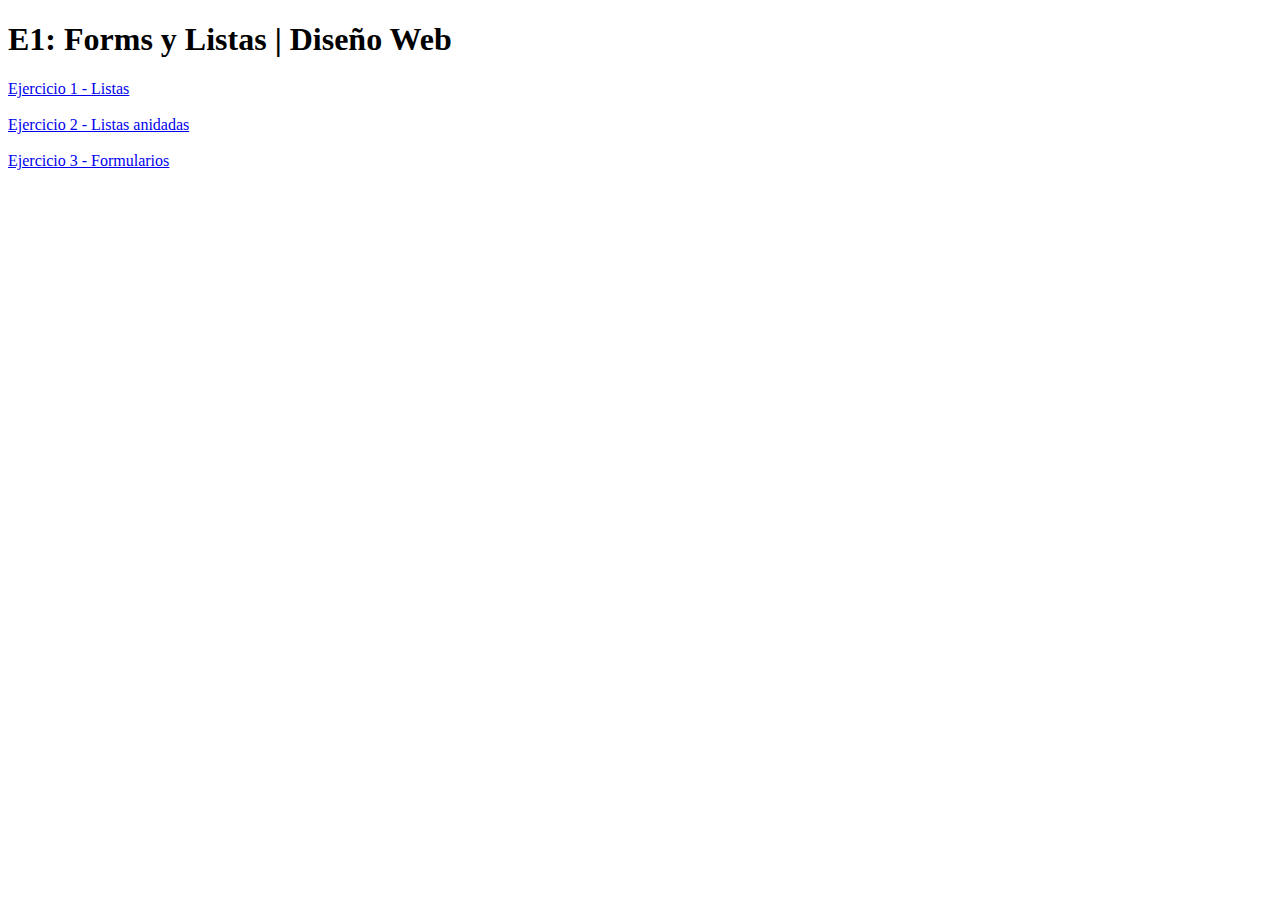
<file: E1 Forms y Listas/index.html>
<!DOCTYPE html>
<html lang="en">
<head>
    <meta charset="UTF-8">
    <meta http-equiv="X-UA-Compatible" content="IE=edge">
    <meta name="viewport" content="width=device-width, initial-scale=1.0">
    <title>E1: Forms y Listas | Diseño Web</title>
</head>
<body>
    <header>
        <h1>E1: Forms y Listas | Diseño Web</h1>
        <nav>
            <a href="./ej1-listas.html">Ejercicio 1 - Listas</a>
            <br>
            <br>
            <a href="./ej2-listas anidadas.html">Ejercicio 2 - Listas anidadas</a>
            <br>
            <br>
            <a href="./ej3-formularios.html">Ejercicio 3 - Formularios</a>
        </nav>
    </header>
</body>
</html>
</file>
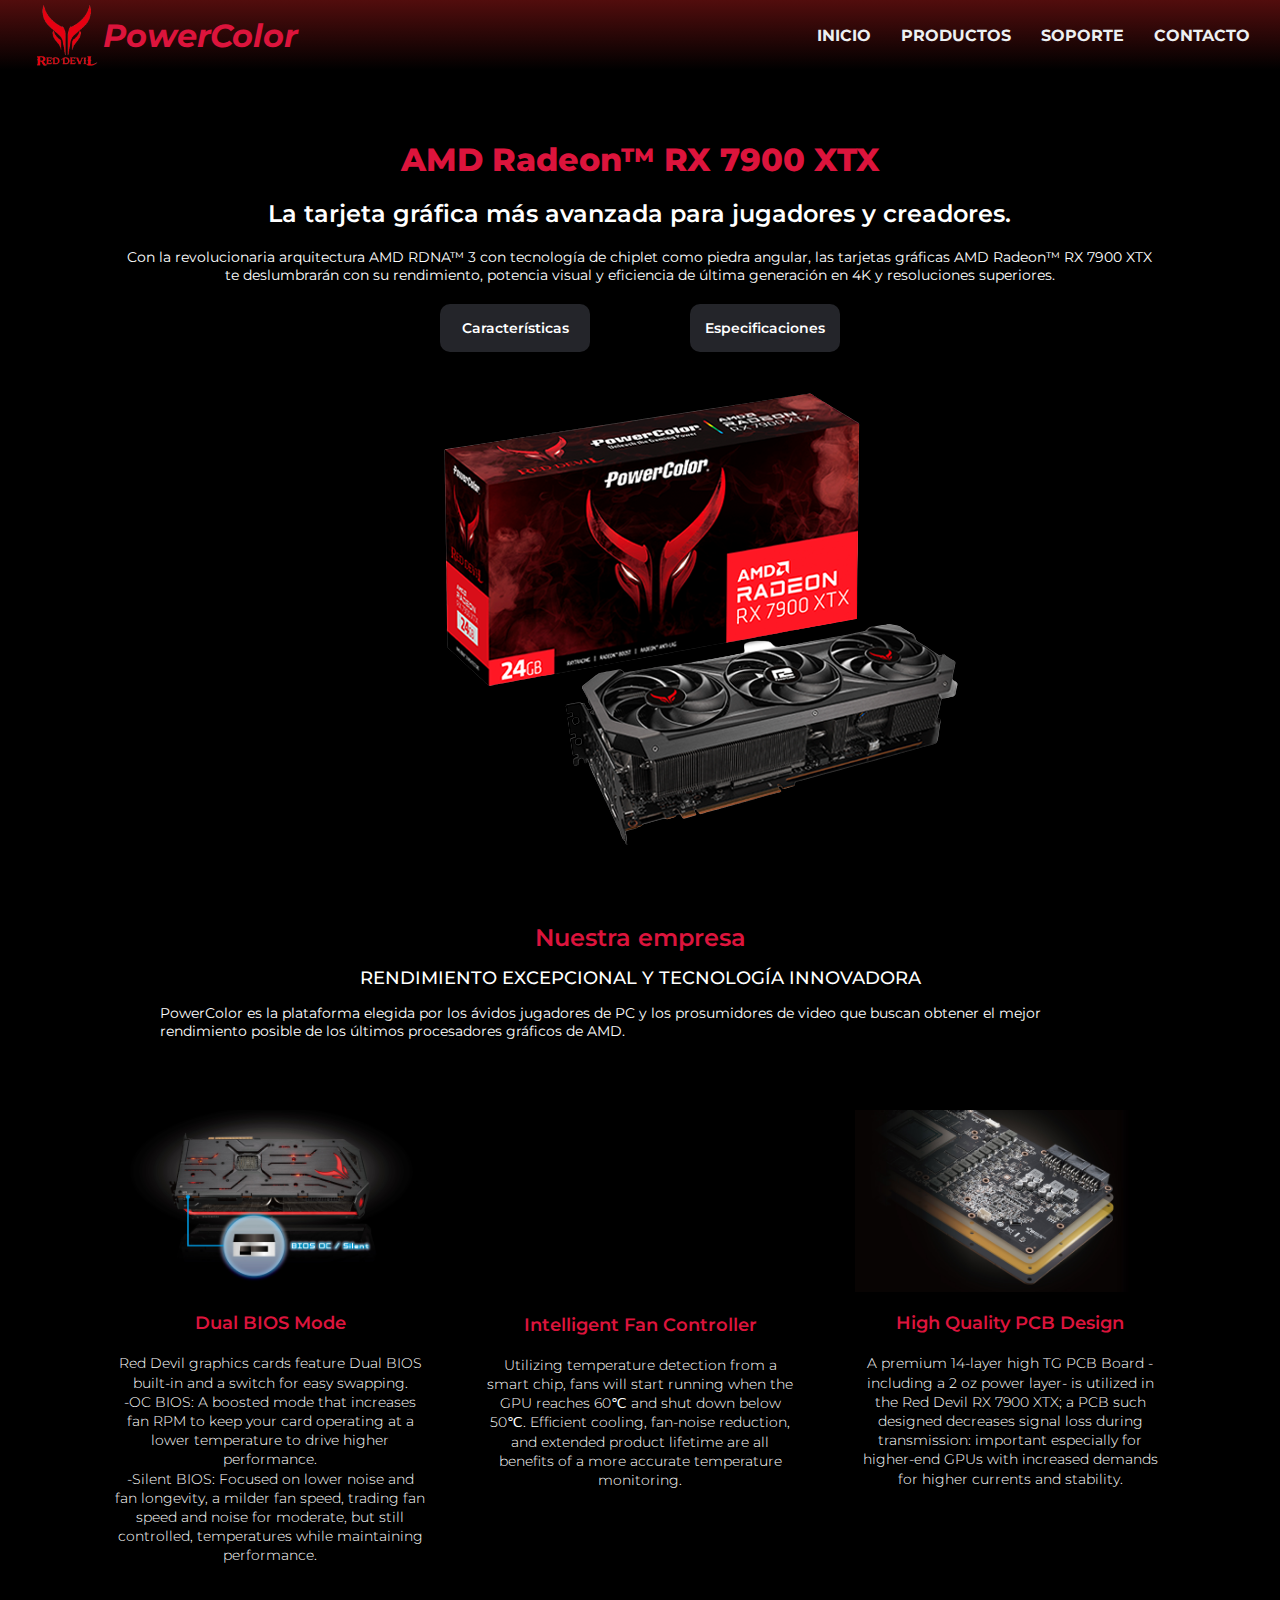
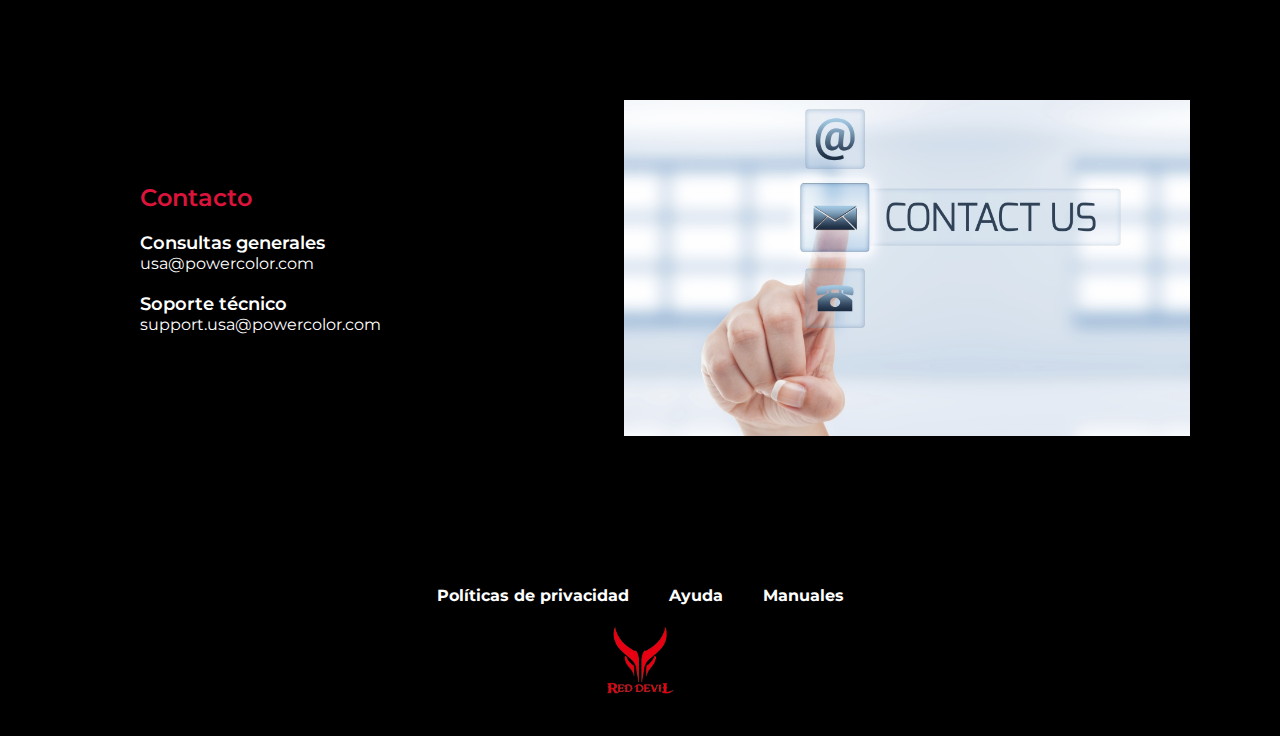
<file: E2 Challenge Landing Page/index.html>
<!DOCTYPE html>
<html lang="en">

<head>
    <meta charset="UTF-8">
    <meta http-equiv="X-UA-Compatible" content="IE=edge">
    <meta name="viewport" content="width=device-width, initial-scale=1.0">
    <title>E2 Landing Page</title>
    <link rel="preconnect" href="https://fonts.googleapis.com">
    <link rel="preconnect" href="https://fonts.gstatic.com" crossorigin>
    <link href="https://fonts.googleapis.com/css2?family=Montserrat:wght@300;400;500;700;800&display=swap"
        rel="stylesheet">
    <link rel="stylesheet" href="style.css">
    <link rel="stylesheet" href="https://cdnjs.cloudflare.com/ajax/libs/font-awesome/6.4.0/css/all.min.css"
        integrity="sha512-iecdLmaskl7CVkqkXNQ/ZH/XLlvWZOJyj7Yy7tcenmpD1ypASozpmT/E0iPtmFIB46ZmdtAc9eNBvH0H/ZpiBw=="
        crossorigin="anonymous" referrerpolicy="no-referrer" />
</head>

<body>
    <header>
        <div class="cont-logo">
            <img src="./assets/img/red-devil-logo.png" alt="Logo" />
            <span>PowerColor</span>
        </div>
        <nav class="navbar">
            <label for="menu-toggle" class="menu-label">
                <img src="assets/img/menu.png" alt="menu icon">
            </label>
            <input type="checkbox" id="menu-toggle">

            <ul class="navbar-list">
                <li><a href="#">Inicio</a></li>
                <li><a href="#">Productos</a></li>
                <li><a href="#">Soporte</a></li>
                <li><a href="#">Contacto</a></li>
            </ul>
        </nav>
    </header>

    <main>
        <!-- probar con max width 1200px y margin 0 auto -->
        <section id="hero">
            <div class="hero-info">
                <h1>AMD Radeon™ RX 7900 XTX</h1>
                <h2>La tarjeta gráfica más avanzada para jugadores y creadores.</h2>
                <p>Con la revolucionaria arquitectura AMD RDNA™ 3 con tecnología de chiplet como piedra angular, las
                    tarjetas gráficas AMD Radeon™ RX 7900 XTX te deslumbrarán con su rendimiento, potencia visual y
                    eficiencia de última generación en 4K y resoluciones superiores.
                </p>
                <div class="hero-info-links">
                    <a href="#">Características</a>
                    <a href="#">Especificaciones</a>
                </div>
            </div>

            <div class="hero-card">
                <img src="assets/img/7900xtx.png" alt="Rx 7900 xtx">
            </div>
        </section>

        <section id="hero-about">
            <h2>Nuestra empresa</h2>
            <h3>RENDIMIENTO EXCEPCIONAL Y TECNOLOGÍA INNOVADORA</h3>
            <p>PowerColor es la plataforma elegida por los ávidos jugadores de PC y los prosumidores de video que buscan
                obtener el mejor rendimiento posible de los últimos procesadores gráficos de AMD.</p>
        </section>

        <section id="info">
            <div class="info-cards-container">
                <div class="info-card">
                    <img src="assets/img/dual-bios.jpg" alt="Dual bios">
                    <h3>Dual BIOS Mode</h3>
                    <ul class="dual-bios">
                        <li>Red Devil graphics cards feature Dual BIOS built-in and a switch for easy swapping.</li>
                        <li>-OC BIOS: A boosted mode that increases fan RPM to keep your card operating at a lower
                            temperature to drive higher performance.</li>
                        <li>-Silent BIOS: Focused on lower noise and fan longevity, a milder fan speed, trading fan
                            speed and noise for moderate, but still controlled, temperatures while maintaining
                            performance.</li>
                    </ul>

                </div>
                <div class="info-card">
                    <img class="zero-rpm" src="assets/img/zero-rpm.gif" alt="Zero rpm">
                    <h3>Intelligent Fan Controller</h3>
                    <p>
                        Utilizing temperature detection from a smart chip, fans will start running when the GPU reaches
                        60℃ and shut down below 50℃. Efficient cooling, fan-noise reduction, and extended product
                        lifetime are all benefits of a more accurate temperature monitoring.
                    </p>

                </div>
                <div class="info-card">
                    <img class="pcb-card" src="assets/img/pcb.jpg" alt="High quality pcb">
                    <h3>High Quality PCB Design</h3>
                    <p>
                        A premium 14-layer high TG PCB Board -including a 2 oz power layer- is utilized in the Red Devil
                        RX 7900 XTX; a PCB such designed decreases signal loss during transmission: important especially
                        for higher-end GPUs with increased demands for higher currents and stability.
                    </p>
                </div>
            </div>
        </section>

        <section id="contact">
            <div class="contact-info">
                <h3>Contacto</h3>
                <ul>
                    <li><span>Consultas generales</span></li>
                    <li>usa@powercolor.com</li>
                </ul>
                <ul>
                    <li><span>Soporte técnico</span></li>
                    <li>support.usa@powercolor.com</li>
                </ul>
                <div class="social-media">
                    <a href="#">
                        <i class="fa-brands fa-youtube" style="color: #ff0000;"></i>
                    </a>
                    <a href="#">
                        <i class="fa-brands fa-square-twitter" style="color: #0cdae9;"></i>
                    </a>
                    <a href="#">
                        <i class="fa-brands fa-instagram"></i>
                    </a>
                </div>
            </div>
            <div class="contact-img">
                <img src="assets/img/Contact-Us.jpg" alt="Contact">
            </div>
        </section>

    </main>

    <footer>
        <div>
            <ul class="footer-links">
                <li><a href="#">Políticas de privacidad</a></li>
                <li><a href="#">Ayuda</a></li>
                <li><a href="#">Manuales</a></li>
            </ul>
        </div>
        <img src="assets/img/red-devil-logo.png" alt="Logo">
    </footer>
</body>

</html>
</file>
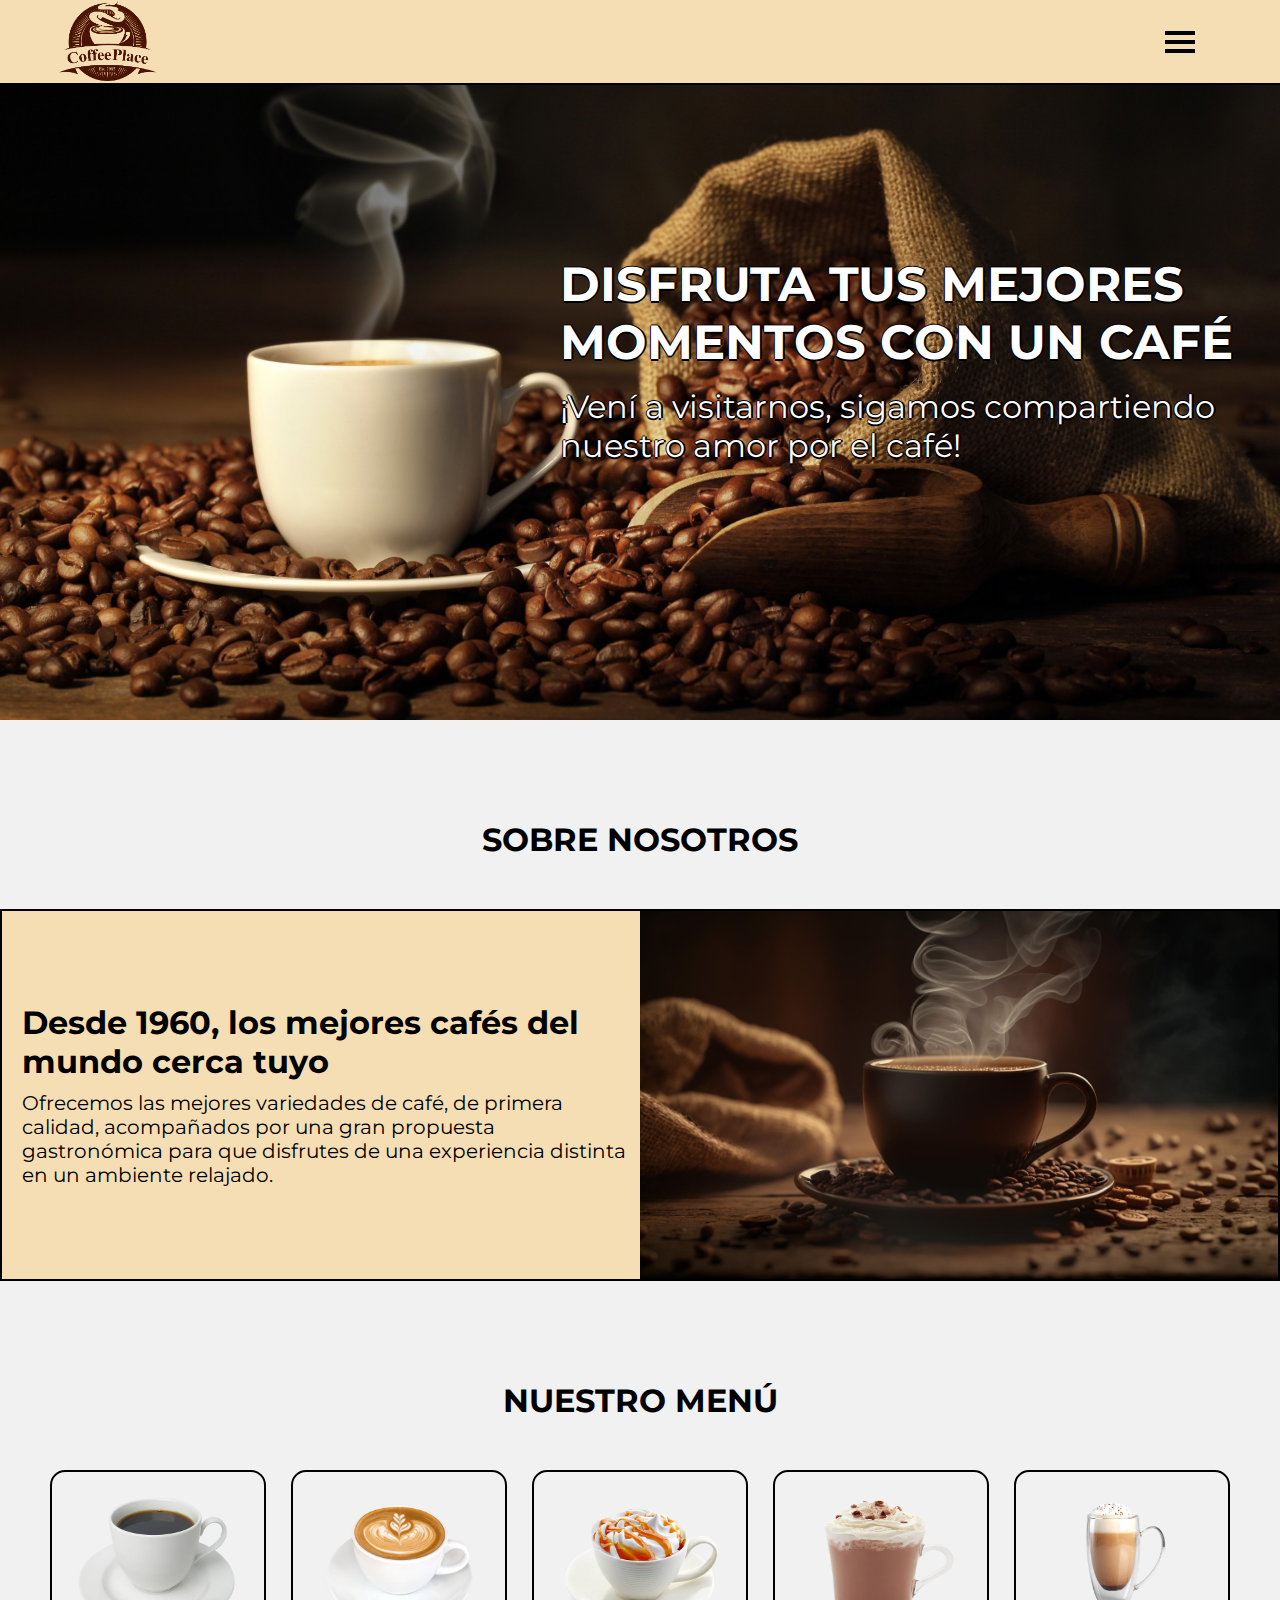
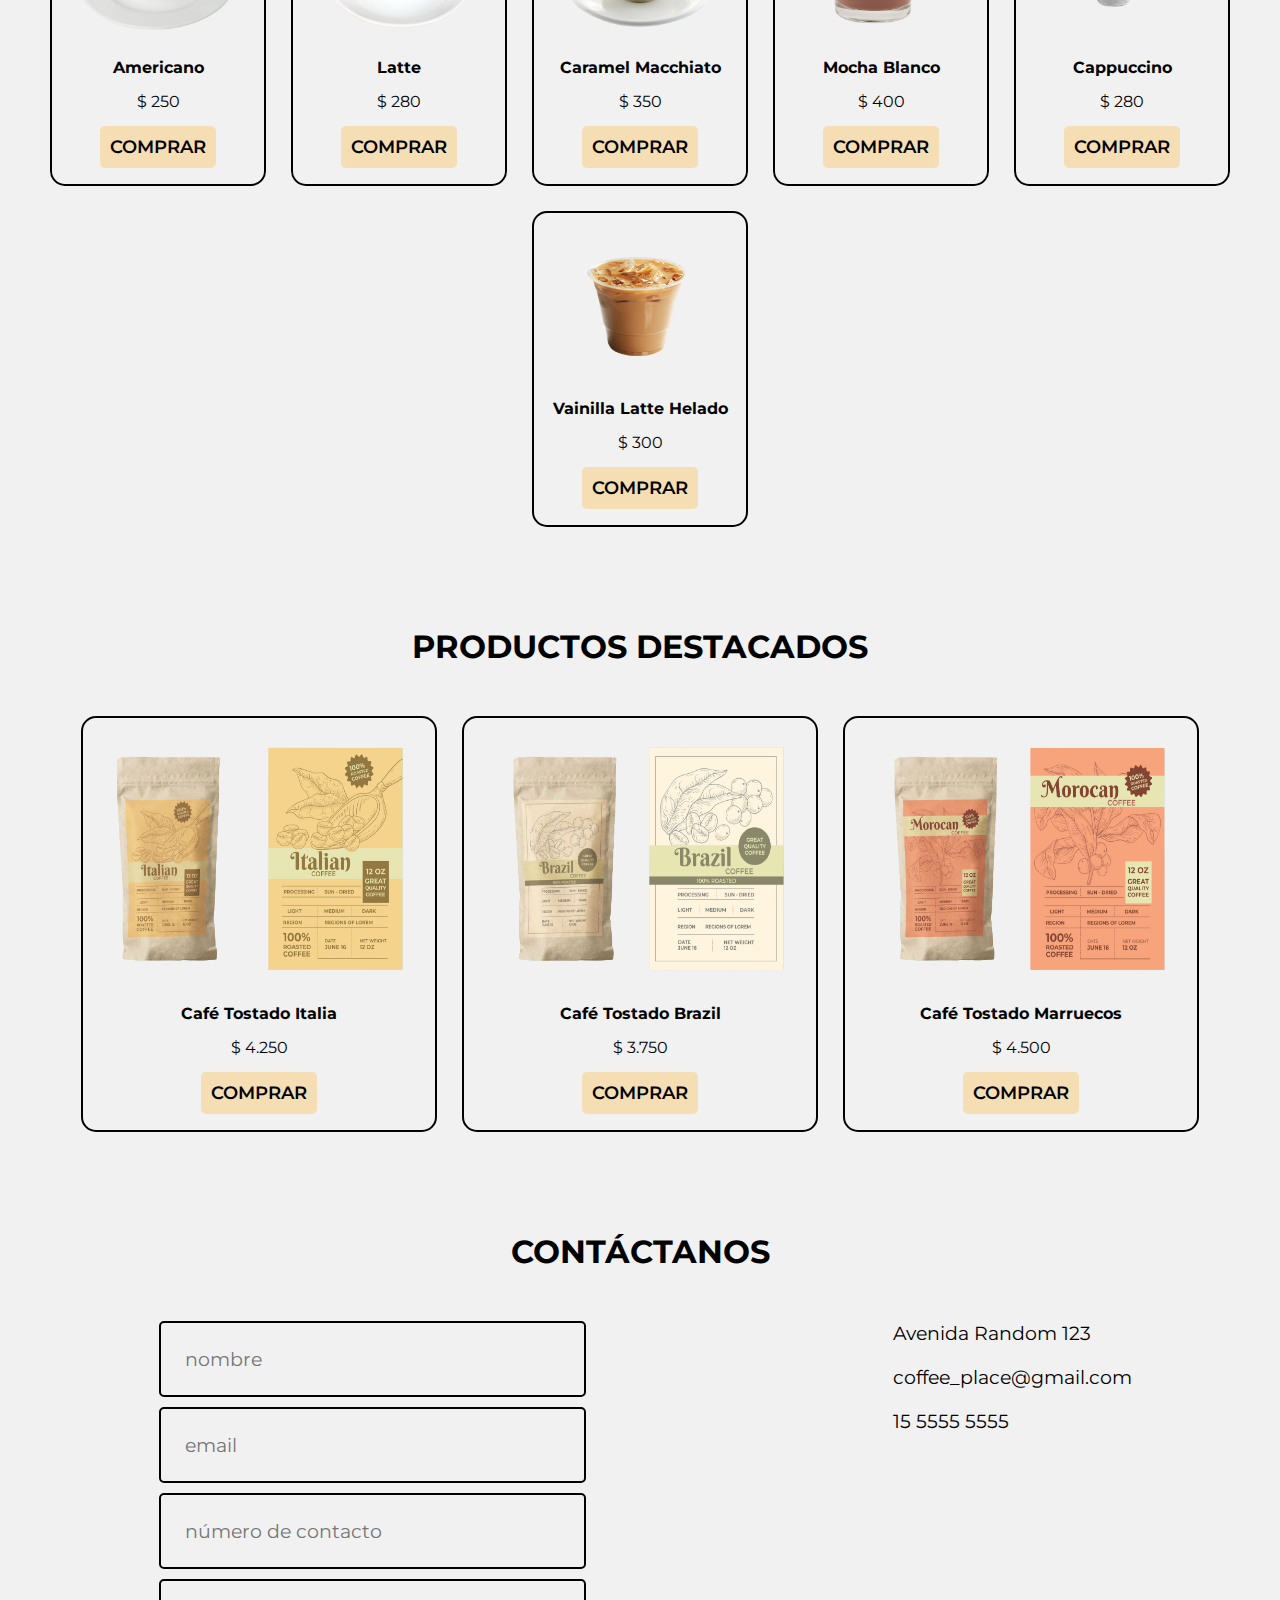
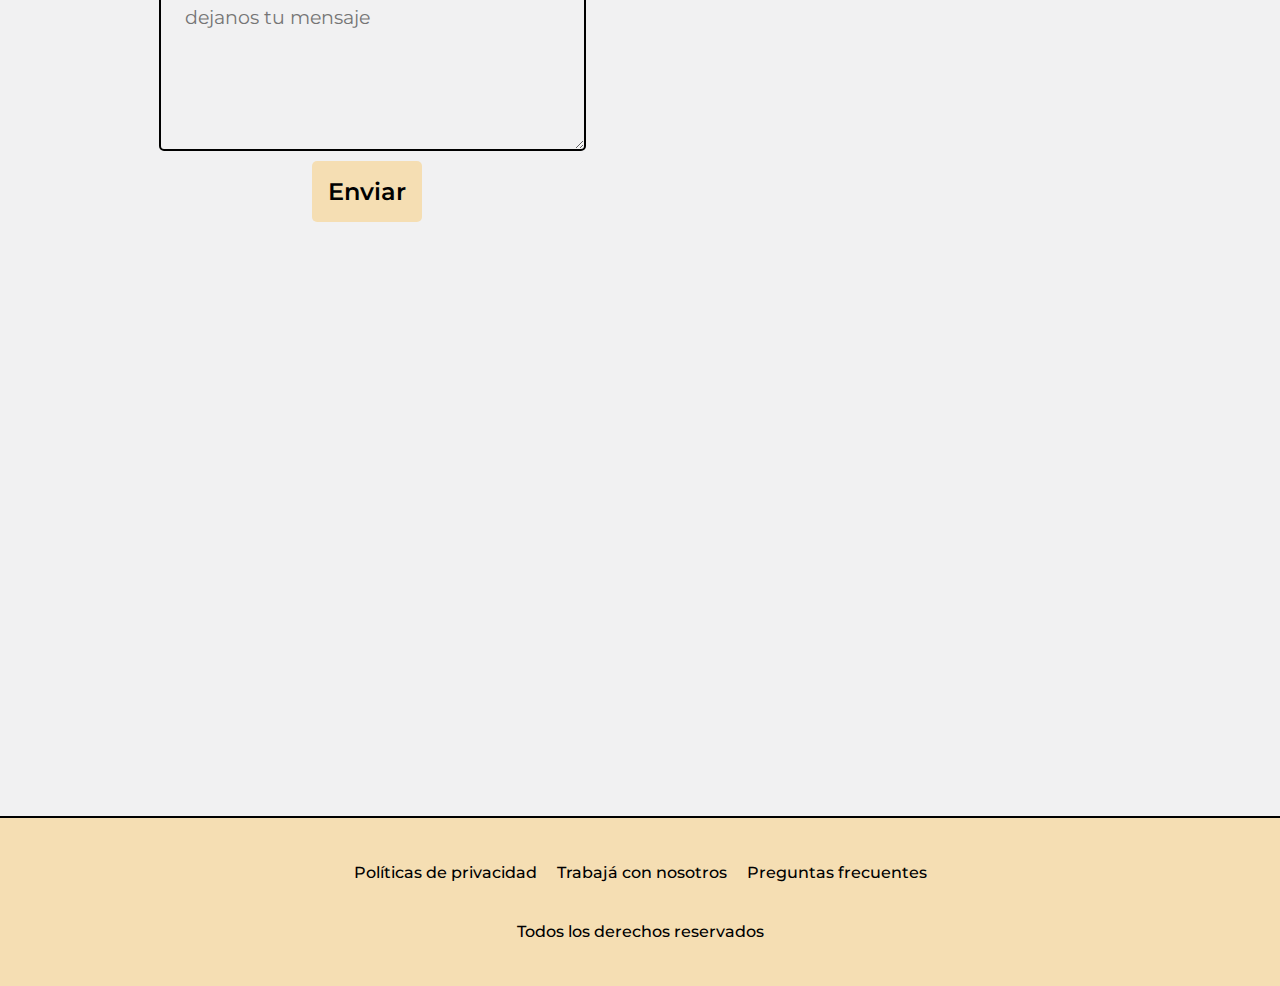
<file: Proyecto Integrador HTML - CSS/index.html>
<!DOCTYPE html>
<html lang="en">

<head>
    <meta charset="UTF-8">
    <meta http-equiv="X-UA-Compatible" content="IE=edge">
    <meta name="viewport" content="width=device-width, initial-scale=1.0">
    <title>Coffee Place</title>
    <link rel="stylesheet" href="https://cdnjs.cloudflare.com/ajax/libs/font-awesome/6.4.0/css/all.min.css"
        integrity="sha512-iecdLmaskl7CVkqkXNQ/ZH/XLlvWZOJyj7Yy7tcenmpD1ypASozpmT/E0iPtmFIB46ZmdtAc9eNBvH0H/ZpiBw=="
        crossorigin="anonymous" referrerpolicy="no-referrer" />
    <link rel="apple-touch-icon" sizes="180x180" href="./assets/favicon/apple-touch-icon.png">
    <link rel="icon" type="image/png" sizes="32x32" href="./assets/favicon/favicon-32x32.png">
    <link rel="icon" type="image/png" sizes="16x16" href="./assets/favicon/favicon-16x16.png">
    <link rel="manifest" href="./assets/favicon/site.webmanifest">
    <link rel="stylesheet" href="./assets/css/style.css">
</head>

<body>
    <header>
        <a href="./index.html">
            <img class="logo" src="./assets/img/logo-removebg-preview.png" alt="Logo">
        </a>
        <nav class="navbar">
            <input type="checkbox" id="menu-toggle">
            <label for="menu-toggle" class="bars-menu">
                <span></span>
                <span></span>
                <span></span>
            </label>
            <ul class="navbar-list">
                <li><a href="#hero">Inicio</a></li>
                <li><a href="#about">Sobre Nosotros</a></li>
                <li><a href="#menu">Menú</a></li>
                <li><a href="#products">Productos</a></li>
                <li><a href="#contact">Contacto</a></li>
                <li><a href="./pages/login.html" class="login">Login</a></li>
                <li><a href="./pages/register.html" class="register">Registrarme</a></li>
            </ul>
            <label for="cart-toggle" class="cart-label">
                <i class="fa-solid fa-cart-shopping cart-icon"></i>
            </label>
            <input type="checkbox" id="cart-toggle">

            <div class="cart">
                <h2>Tus pedidos</h2>

                <div class="cart-item">
                    <div class="item-info">
                        <img src="./assets/img/menu-1.png" alt="">
                        <h3 class="item-title">Americano</h3>
                        <span class="item-price">$ 250</span>
                    </div>
                    <div class="item-handler">
                        <span class="quantity-handler down">-</span>
                        <span class="item-quantity">1</span>
                        <span class="quantity-handler up">+</span>
                    </div>
                </div>

                <div class="cart-item">
                    <div class="item-info">
                        <img src="./assets/img/menu-2.png" alt="">
                        <h3 class="item-title">Latte</h3>
                        <span class="item-price">$ 280</span>
                    </div>
                    <div class="item-handler">
                        <span class="quantity-handler down">-</span>
                        <span class="item-quantity">1</span>
                        <span class="quantity-handler up">+</span>
                    </div>
                </div>

                <div class="cart-item">
                    <div class="item-info">
                        <img src="./assets/img/product-1.png" alt="">
                        <h3 class="item-title">Café Tostado Italia</h3>
                        <span class="item-price">$ 4.250</span>
                    </div>
                    <div class="item-handler">
                        <span class="quantity-handler down">-</span>
                        <span class="item-quantity">1</span>
                        <span class="quantity-handler up">+</span>
                    </div>
                </div>

                <span class="divider"></span>

                <div class="cart-total">
                    <p>Total:</p>
                    <span>$ 4.780</span>
                </div>
                <button class="btn-compra">FINALIZAR PEDIDO</button>
            </div>
        </nav>
    </header>

    <main>
        <section id="hero">
            <h1>Disfruta tus mejores momentos con un café</h1>
            <p>¡Vení a visitarnos, sigamos compartiendo nuestro amor por el café!</p>
        </section>

        <section id="about">
            <h2>Sobre Nosotros</h2>
            <div class="about-container">
                <div class="about-info">
                    <h3>Desde 1960, los mejores cafés del mundo cerca tuyo</h3>
                    <p>Ofrecemos las mejores variedades de café, de primera calidad, acompañados por una gran propuesta
                        gastronómica para que disfrutes de una experiencia distinta en un ambiente relajado.</p>
                </div>
                <img src="./assets/img/about-img.jpg" alt="Imagen about">
            </div>
        </section>

        <section id="menu">
            <h2>Nuestro menú</h2>
            <div class="menu-container">

                <div class="menu-item">
                    <img src="./assets/img/menu-1.png" alt="">
                    <div class="menu-info">
                        <h4>Americano</h4>
                        <p>$ 250</p>
                        <button class="btn-compra">COMPRAR</button>
                    </div>
                </div>

                <div class="menu-item">
                    <img src="./assets/img/menu-2.png" alt="">
                    <div class="menu-info">
                        <h4>Latte</h4>
                        <p>$ 280</p>
                        <button class="btn-compra">COMPRAR</button>
                    </div>
                </div>

                <div class="menu-item">
                    <img src="./assets/img/menu-3.png" alt="">
                    <div class="menu-info">
                        <h4>Caramel Macchiato</h4>
                        <p>$ 350</p>
                        <button class="btn-compra">COMPRAR</button>
                    </div>
                </div>

                <div class="menu-item">
                    <img src="./assets/img/menu-4.png" alt="">
                    <div class="menu-info">
                        <h4>Mocha Blanco</h4>
                        <p>$ 400</p>
                        <button class="btn-compra">COMPRAR</button>
                    </div>
                </div>

                <div class="menu-item">
                    <img src="./assets/img/menu-5.png" alt="">
                    <div class="menu-info">
                        <h4>Cappuccino</h4>
                        <p>$ 280</p>
                        <button class="btn-compra">COMPRAR</button>
                    </div>
                </div>

                <div class="menu-item">
                    <img src="./assets/img/menu-6.png" alt="">
                    <div class="menu-info">
                        <h4>Vainilla Latte Helado</h4>
                        <p>$ 300</p>
                        <button class="btn-compra">COMPRAR</button>
                    </div>
                </div>
            </div>
        </section>

        <section id="products">
            <h2>Productos destacados</h2>
            <div class="products-container">

                <div class="product">
                    <img src="./assets/img/product-1.png" alt="">
                    <div class="product-info">
                        <h4>Café Tostado Italia</h4>
                        <p>$ 4.250</p>
                        <button class="btn-compra">COMPRAR</button>
                    </div>
                </div>

                <div class="product">
                    <img src="./assets/img/product-2.png" alt="">
                    <div class="product-info">
                        <h4>Café Tostado Brazil</h4>
                        <p>$ 3.750</p>
                        <button class="btn-compra">COMPRAR</button>
                    </div>
                </div>

                <div class="product">
                    <img src="./assets/img/product-3.png" alt="">
                    <div class="product-info">
                        <h4>Café Tostado Marruecos</h4>
                        <p>$ 4.500</p>
                        <button class="btn-compra">COMPRAR</button>
                    </div>
                </div>
            </div>
        </section>

        <section id="contact">
            <h2>Contáctanos</h2>
            <div class="contact-container">
                <div class="contact-form">
                    <form action="">
                        <div class="inputBox">
                            <span class="fas fa-user"></span>
                            <input type="text" placeholder="nombre">
                        </div>
                        <div class="inputBox">
                            <span class="fas fa-envelope"></span>
                            <input type="email" placeholder="email">
                        </div>
                        <div class="inputBox">
                            <span class="fas fa-phone"></span>
                            <input type="number" placeholder="número de contacto">
                        </div>
                        <div class="inputBox">
                            <span class="fa-solid fa-message"></span>
                            <textarea cols="30" rows="5" placeholder="dejanos tu mensaje"></textarea>
                        </div>
                        <input type="submit" value="Enviar" class="btn-send">
                    </form>
                </div>
                <div class="contact-info">
                    <p><i class="fas fa-location-dot"></i>Avenida Random 123</p>
                    <p><i class="fas fa-envelope"></i>coffee_place@gmail.com</p>
                    <p><i class="fas fa-phone"></i>15 5555 5555</p>
                    <div class="social">
                        <a href="#"><i class="fa-brands fa-twitter"></i></a>
                        <a href="#"><i class="fa-brands fa-instagram"></i></a>
                        <a href="#"><i class="fa-brands fa-facebook"></i></a>
                    </div>

                </div>
                <div class="map">
                    <iframe
                        src="https://www.google.com/maps/embed?pb=!1m18!1m12!1m3!1d26259.21165728335!2d-58.6033108256836!3d-34.64456299999999!2m3!1f0!2f0!3f0!3m2!1i1024!2i768!4f13.1!3m3!1m2!1s0x95bcc7e5e57a3401%3A0xc581247b159bea95!2sStarbucks!5e0!3m2!1sen!2sar!4v1686964537185!5m2!1sen!2sar"
                        width="600" height="450" style="border:0;" allowfullscreen="" loading="lazy"
                        referrerpolicy="no-referrer-when-downgrade"></iframe>
                </div>

            </div>
        </section>
    </main>
    <footer>
        <div>
            <ul class="footer-links">
                <li><a href="#">Políticas de privacidad</a></li>
                <li><a href="#">Trabajá con nosotros</a></li>
                <li><a href="#">Preguntas frecuentes</a></li>
            </ul>
        </div>
        <p>Todos los derechos reservados</p>
    </footer>
</body>

</html>
</file>
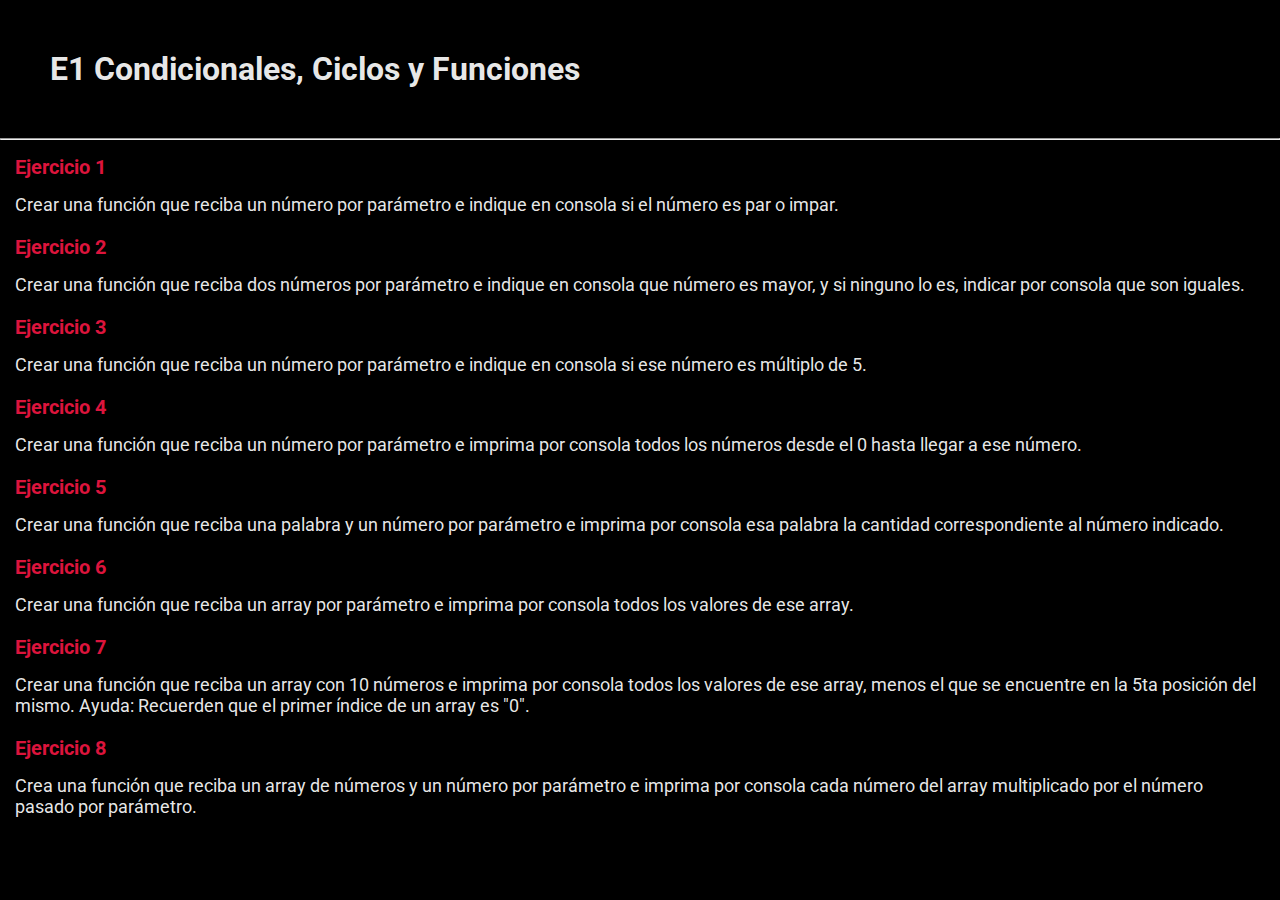
<file: Javascript/E1 Condicionales, Ciclos y Funciones/index.html>
<!DOCTYPE html>
<html lang="en">

<head>
    <meta charset="UTF-8">
    <meta name="viewport" content="width=device-width, initial-scale=1.0">
    <title>E1 Condicionales, Ciclos y Funciones</title>
    <link rel="stylesheet" href="style.css">
</head>

<body>
    <h1>E1 Condicionales, Ciclos y Funciones</h1>

    <hr>

    <h2>Ejercicio 1</h2>

    <p>Crear una función que reciba un número por parámetro e indique en consola si el número es par o impar.</p>

    <h2>Ejercicio 2</h2>

    <p>Crear una función que reciba dos números por parámetro e indique en consola que número es mayor, y si ninguno lo
        es, indicar por consola que son iguales.</p>

    <h2>Ejercicio 3</h2>

    <p>Crear una función que reciba un número por parámetro e indique en consola si ese número es múltiplo de 5.</p>

    <h2>Ejercicio 4</h2>

    <p>Crear una función que reciba un número por parámetro e imprima por consola todos los números desde el 0 hasta
        llegar a ese número.</p>

    <h2>Ejercicio 5</h2>

    <p>Crear una función que reciba una palabra y un número por parámetro e imprima por consola esa palabra la cantidad
        correspondiente al número indicado.</p>

    <h2>Ejercicio 6</h2>

    <p>Crear una función que reciba un array por parámetro e imprima por consola todos los valores de ese array.</p>

    <h2>Ejercicio 7</h2>

    <p>Crear una función que reciba un array con 10 números e imprima por consola todos los valores de ese array, menos
        el que se encuentre en la 5ta posición del mismo. Ayuda: Recuerden que el primer índice de un array es "0".</p>

    <h2>Ejercicio 8</h2>

    <p>Crea una función que reciba un array de números y un número por parámetro e imprima por consola cada número del
        array multiplicado por el número pasado por parámetro.</p>

    <script src="./main.js"></script>
</body>

</html>
</file>
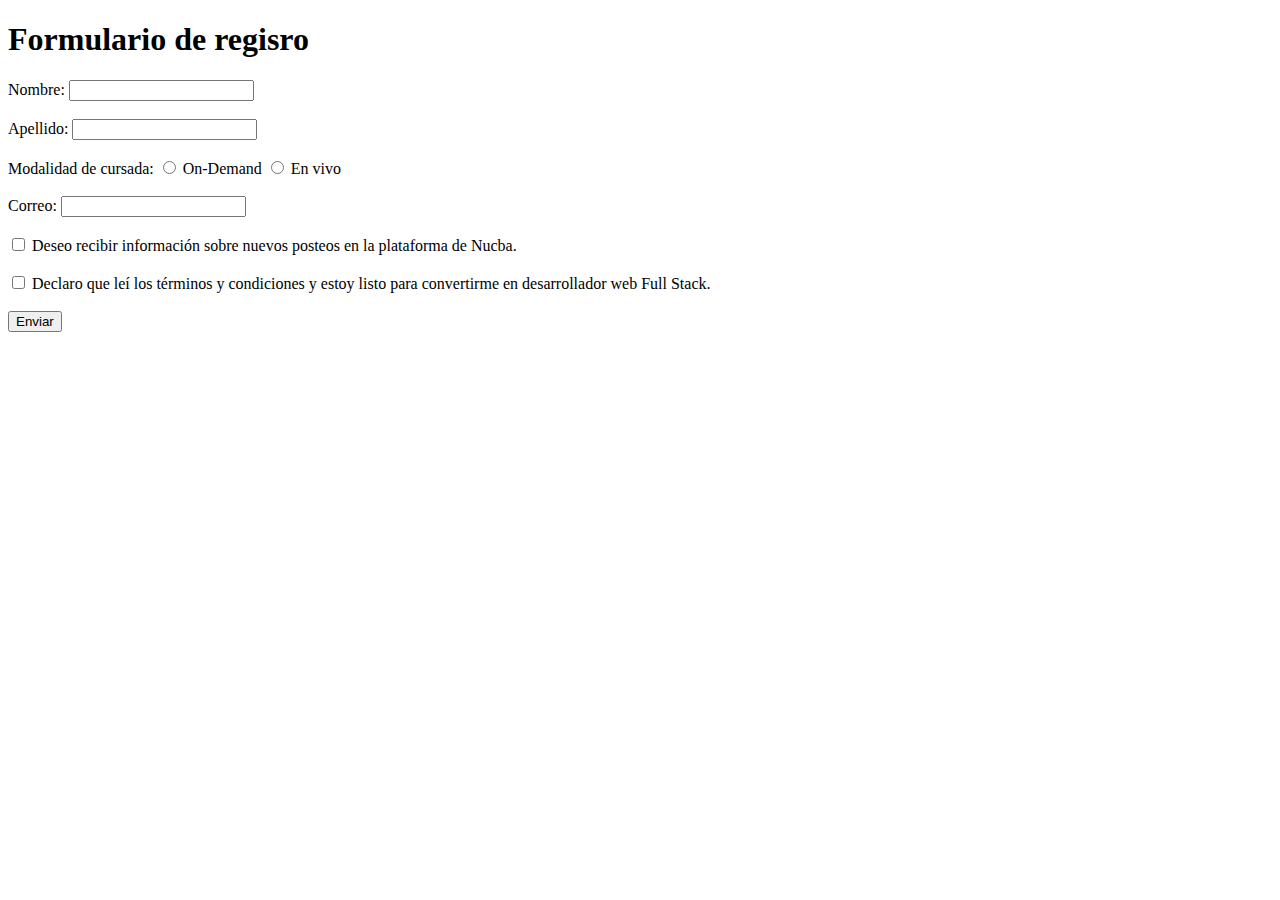
<file: E1 Forms y Listas/ej-3formularios.html>
<!DOCTYPE html>
<html lang="en">
<head>
    <meta charset="UTF-8">
    <meta http-equiv="X-UA-Compatible" content="IE=edge">
    <meta name="viewport" content="width=device-width, initial-scale=1.0">
    <title>Formulario de registro</title>
</head>
<body>
    <h1>Formulario de regisro</h1>
    <form action="">
        <label for="nombre">Nombre:</label>
        <input type="text" id="nombre" />
        <br>
        <br>
        <label for="apellido">Apellido:</label>
        <input type="text" id="apellido" />
        <br>
        <br>
        Modalidad de cursada:
        <input type="radio" name="modalidad" id="ondemand"/>
        <label for="ondemand">On-Demand</label>
        <input type="radio" name="modalidad" id="vivo"/>
        <label for="vivo">En vivo</label>
        <br>
        <br>
        <label for="correo">Correo:</label>
        <input type="email" id="correo" />
        <br>
        <br>
        <input type="checkbox" id="checkbox1"/>
        <label for="checkbox1">Deseo recibir información sobre nuevos posteos en la plataforma de Nucba.</label>
        <br>
        <br>
        <input type="checkbox" id="checkbox2"/>
        <label for="checkbox2">Declaro que leí los términos y condiciones y estoy listo para convertirme en desarrollador web Full Stack.</label>
        <br>
        <br>
        <input type="submit" value="Enviar"/>
    </form>
</body>
</html>
</file>
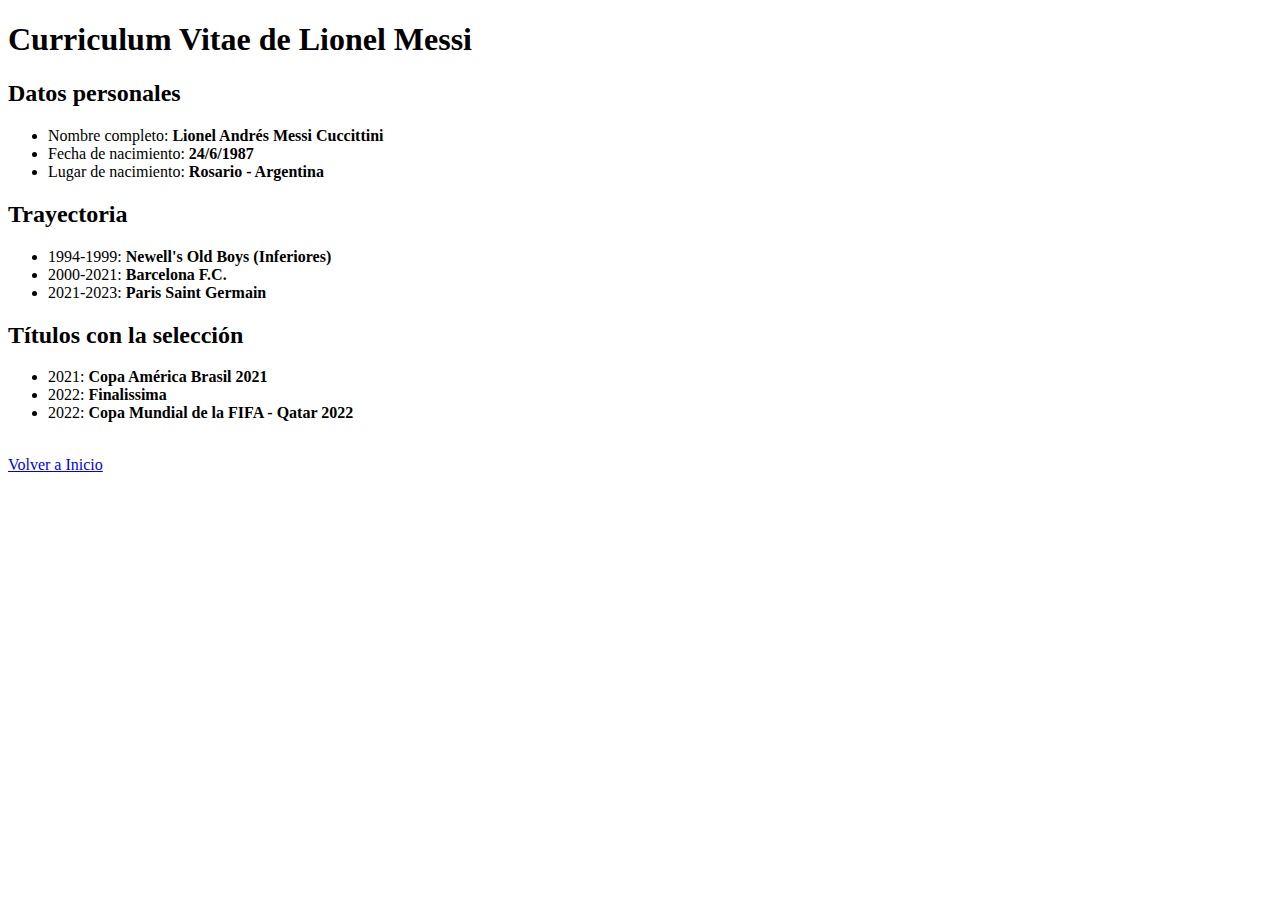
<file: E1 Forms y Listas/ej1-listas.html>
<!DOCTYPE html>
<html lang="en">

<head>
    <meta charset="UTF-8">
    <meta http-equiv="X-UA-Compatible" content="IE=edge">
    <meta name="viewport" content="width=device-width, initial-scale=1.0">
    <title>Curriculum Vitae de Lionel Messi</title>
</head>

<body>
    <header>
        <h1>Curriculum Vitae de Lionel Messi</h1>
    </header>

    <main>
        <section>
            <h2>Datos personales</h2>
            <ul>
                <li>Nombre completo: <b>Lionel Andrés Messi Cuccittini</b></li>
                <li>Fecha de nacimiento: <b>24/6/1987</b></li>
                <li>Lugar de nacimiento: <b>Rosario - Argentina</b></li>
            </ul>
        </section>
        <section>
            <h2>Trayectoria</h2>
            <ul>
                <li>1994-1999: <b>Newell's Old Boys (Inferiores)</b></li>
                <li>2000-2021: <b>Barcelona F.C.</b></li>
                <li>2021-2023: <b>Paris Saint Germain</b></li>
            </ul>
        </section>
        <section>
            <h2>Títulos con la selección</h2>
            <ul>
                <li>2021: <b>Copa América Brasil 2021</b></li>
                <li>2022: <b>Finalissima</b></li>
                <li>2022: <b>Copa Mundial de la FIFA - Qatar 2022</b></li>
            </ul>
        </section>
        <br>
        <a href="./index.html">Volver a Inicio</a>

    </main>

</body>

</html>
</file>
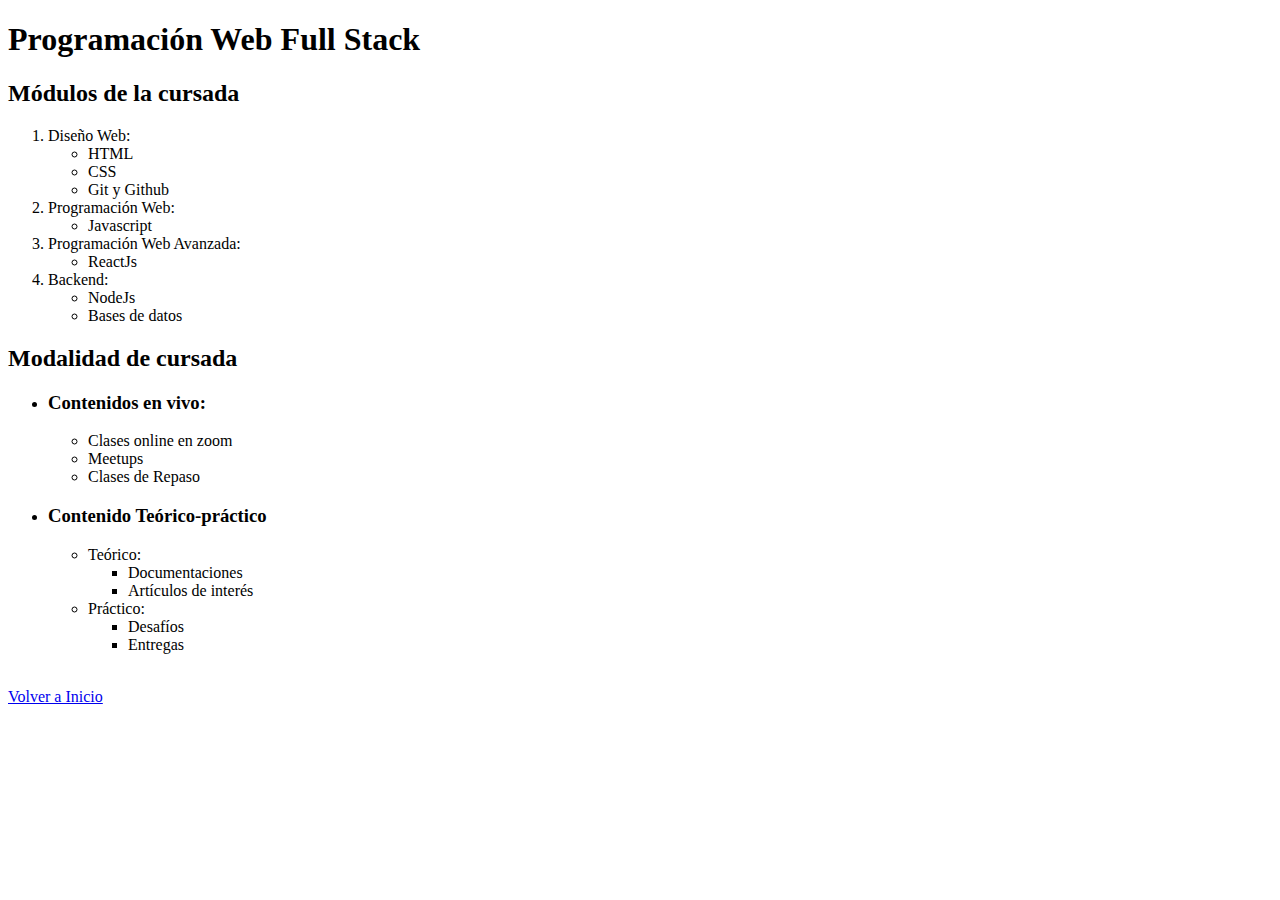
<file: E1 Forms y Listas/ej2-listas anidadas.html>
<!DOCTYPE html>
<html lang="en">

<head>
    <meta charset="UTF-8">
    <meta http-equiv="X-UA-Compatible" content="IE=edge">
    <meta name="viewport" content="width=device-width, initial-scale=1.0">
    <title>Programa | Programación Full Stack</title>
</head>

<body>
    <header>
        <h1>Programación Web Full Stack</h1>
    </header>

    <main>
        <section>
            <h2>Módulos de la cursada</h2>
            <ol>
                <li>Diseño Web:
                    <ul>
                        <li>HTML</li>
                        <li>CSS</li>
                        <li>Git y Github</li>
                    </ul>
                </li>
                <li>Programación Web:
                    <ul>
                        <li>Javascript</li>
                    </ul>
                </li>
                <li>Programación Web Avanzada:
                    <ul>
                        <li>ReactJs</li>
                    </ul>
                </li>
                <li>Backend:
                    <ul>
                        <li>NodeJs</li>
                        <li>Bases de datos</li>
                    </ul>
                </li>
            </ol>
        </section>

        <section>
            <h2>Modalidad de cursada</h2>
            <ul>
                <li>
                    <h3>Contenidos en vivo:</h3>
                    <ul>
                        <li>Clases online en zoom</li>
                        <li>Meetups</li>
                        <li>Clases de Repaso</li>
                    </ul>
                </li>
                <li>
                    <h3>Contenido Teórico-práctico</h3>
                    <ul>
                        <li>Teórico:
                            <ul>
                                <li>Documentaciones</li>
                                <li>Artículos de interés</li>
                            </ul>
                        </li>
                        <li>Práctico:
                            <ul>
                                <li>Desafíos</li>
                                <li>Entregas</li>
                            </ul>
                        </li>
                    </ul>
                </li>
            </ul>
        </section>

        <br>
        <a href="./index.html">Volver a Inicio</a>
    </main>

</body>

</html>
</file>
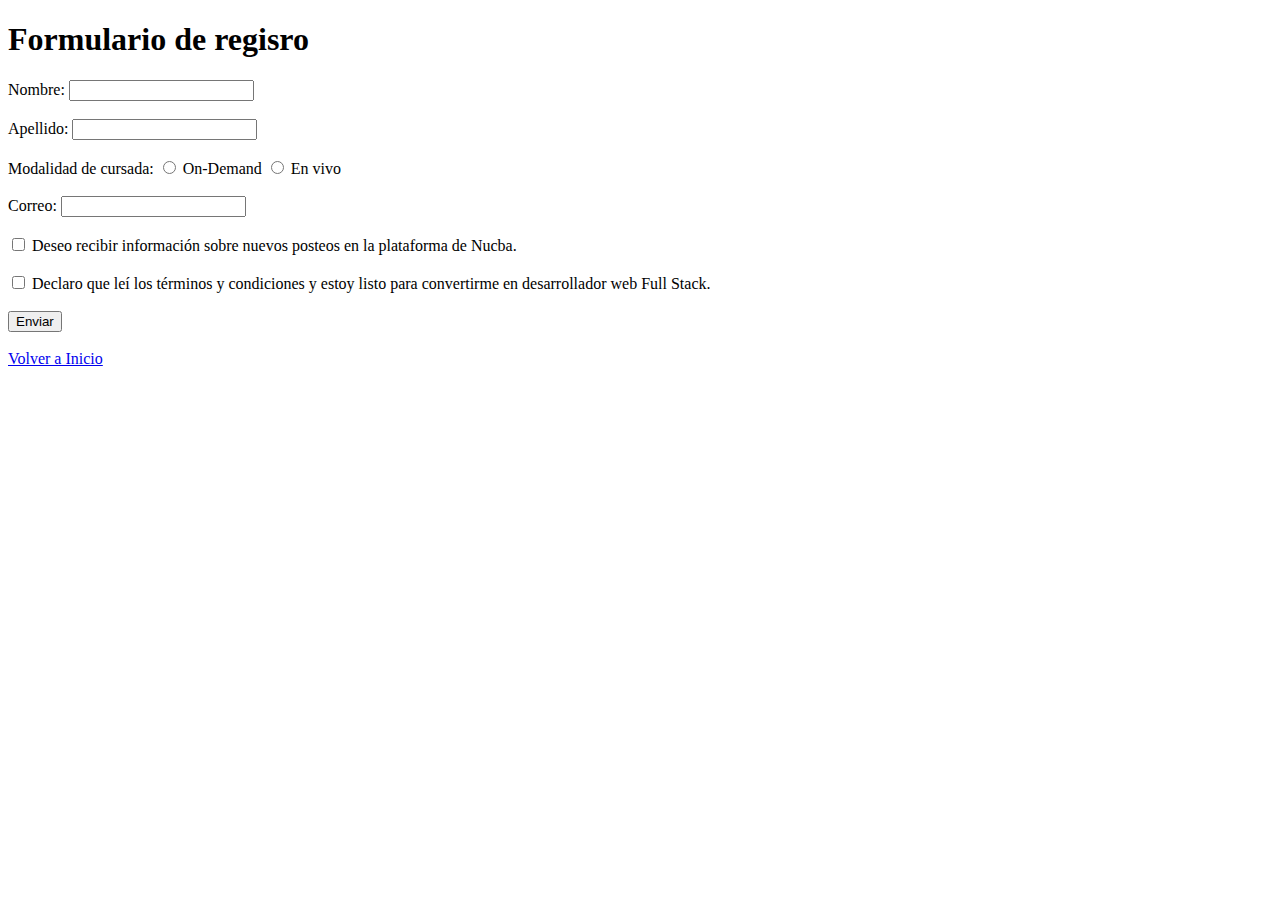
<file: E1 Forms y Listas/ej3-formularios.html>
<!DOCTYPE html>
<html lang="en">

<head>
    <meta charset="UTF-8">
    <meta http-equiv="X-UA-Compatible" content="IE=edge">
    <meta name="viewport" content="width=device-width, initial-scale=1.0">
    <title>Formulario de registro</title>
</head>

<body>
    <header>
        <h1>Formulario de regisro</h1>
    </header>

    <main>
        <form action="">
            <div>
                <label for="nombre">Nombre:</label>
                <input type="text" id="nombre" />
            </div>
            <br>
            <div>
                <label for="apellido">Apellido:</label>
                <input type="text" id="apellido" />
            </div>
            <br>
            <div>
                Modalidad de cursada:
                <input type="radio" name="modalidad" id="ondemand" />
                <label for="ondemand">On-Demand</label>
                <input type="radio" name="modalidad" id="vivo" />
                <label for="vivo">En vivo</label>
            </div>
            <br>
            <div>
                <label for="correo">Correo:</label>
                <input type="email" id="correo" />
            </div>
            <br>
            <div>
                <input type="checkbox" id="info" />
                <label for="info">Deseo recibir información sobre nuevos posteos en la plataforma de Nucba.</label>
            </div>
            <br>
            <div>
                <input type="checkbox" id="terminos" />
                <label for="terminos">Declaro que leí los términos y condiciones y estoy listo para convertirme en
                    desarrollador web Full Stack.</label>
            </div>
            <br>
            <div>
                <input type="submit" value="Enviar" />
            </div>
        </form>
        <br>
        <div>
            <a href="./index.html">Volver a Inicio</a>
        </div>
    </main>

</body>

</html>
</file>
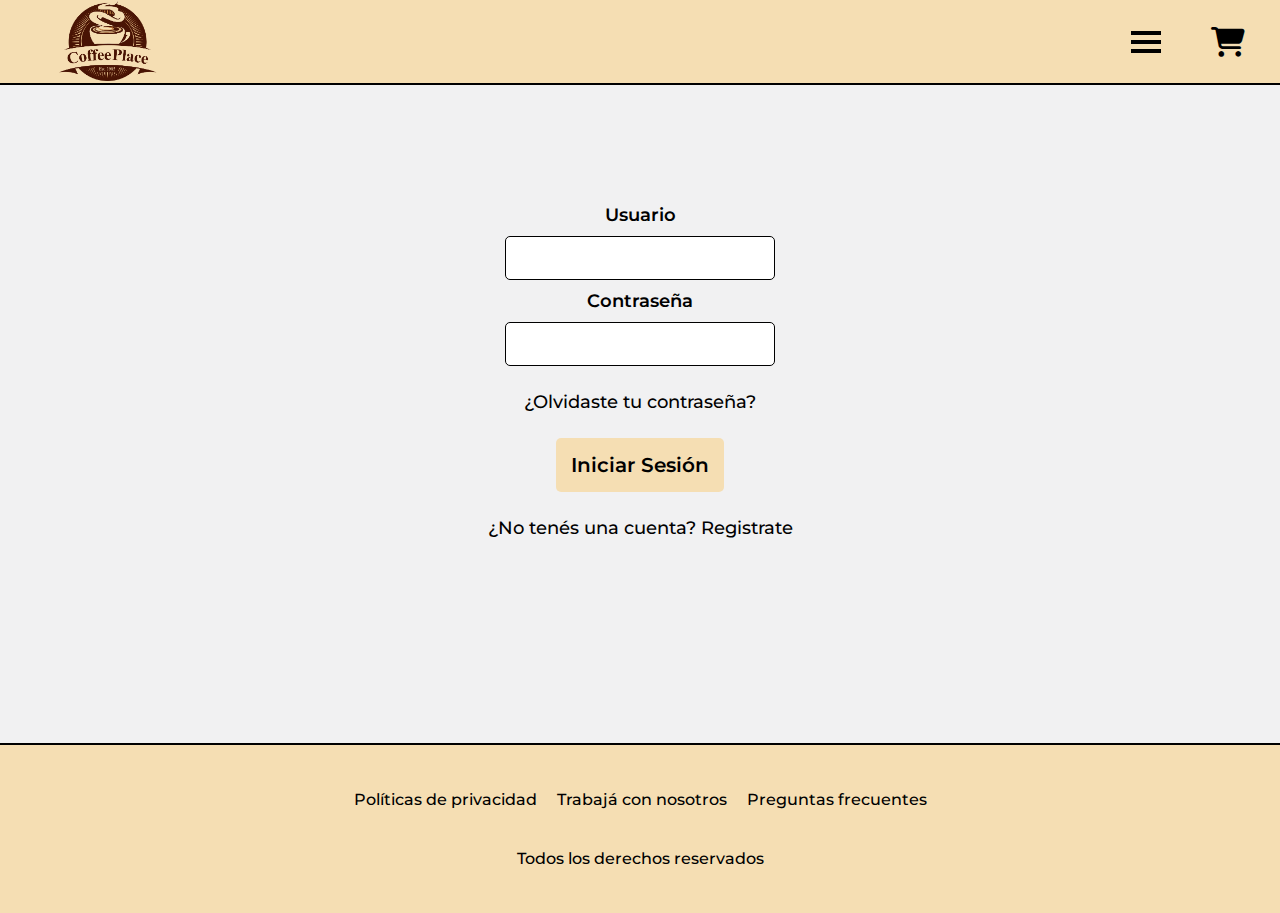
<file: Proyecto Integrador HTML - CSS/pages/login.html>
<!DOCTYPE html>
<html lang="en">

<head>
    <meta charset="UTF-8">
    <meta name="viewport" content="width=device-width, initial-scale=1.0">
    <title>Coffee Place | Login</title>
    <link rel="stylesheet" href="https://cdnjs.cloudflare.com/ajax/libs/font-awesome/6.4.0/css/all.min.css">
    <link rel="stylesheet" href="../assets/css/style.css">
    <link rel="stylesheet" href="../assets/css/login.css">
</head>

<body>
    <header>
        <a href="../index.html">
            <img class="logo" src="../assets/img/logo-removebg-preview.png" alt="Logo">
        </a>
        <nav class="navbar">
            <input type="checkbox" id="menu-toggle">
            <label for="menu-toggle" class="bars-menu">
                <span></span>
                <span></span>
                <span></span>
            </label>
            <ul class="navbar-list">
                <li><a href="../index.html">Inicio</a></li>
                    <li><a href="../index.html#about">Sobre Nosotros</a></li>
                    <li><a href="../index.html#menu">Menú</a></li>
                    <li><a href="../index.html#products">Productos</a></li>
                    <li><a href="../index.html#contact">Contacto</a></li>
                <li><a href="./login.html" class="login">Login</a></li>
                <li><a href="./register.html" class="register">Registrarme</a></li>
            </ul>
            <label for="cart-toggle" class="cart-label">
                <i class="fa-solid fa-cart-shopping cart-icon"></i>
            </label>
            <input type="checkbox" id="cart-toggle">

            <div class="cart">
                <h2>Tus pedidos</h2>

                <div class="cart-item">
                    <div class="item-info">
                        <img src="../assets/img/menu-1.png" alt="">
                        <h3 class="item-title">Americano</h3>
                        <span class="item-price">$ 250</span>
                    </div>
                    <div class="item-handler">
                        <span class="quantity-handler down">-</span>
                        <span class="item-quantity">1</span>
                        <span class="quantity-handler up">+</span>
                    </div>
                </div>

                <div class="cart-item">
                    <div class="item-info">
                        <img src="../assets/img/menu-2.png" alt="">
                        <h3 class="item-title">Latte</h3>
                        <span class="item-price">$ 280</span>
                    </div>
                    <div class="item-handler">
                        <span class="quantity-handler down">-</span>
                        <span class="item-quantity">1</span>
                        <span class="quantity-handler up">+</span>
                    </div>
                </div>

                <div class="cart-item">
                    <div class="item-info">
                        <img src="../assets/img/product-1.png" alt="">
                        <h3 class="item-title">Café Tostado Italia</h3>
                        <span class="item-price">$ 4.250</span>
                    </div>
                    <div class="item-handler">
                        <span class="quantity-handler down">-</span>
                        <span class="item-quantity">1</span>
                        <span class="quantity-handler up">+</span>
                    </div>
                </div>

                <span class="divider"></span>

                <div class="cart-total">
                    <p>Total:</p>
                    <span>$ 4.780</span>
                </div>
                <button class="btn-compra">FINALIZAR PEDIDO</button>
            </div>
        </nav>
    </header>

    <main>
        <form class="form">
            <label for="username">Usuario</label>
            <input type="text" id="username">
            <label for="password">Contraseña</label>
            <input type="password" id="password">
            <a href="#"><span>¿Olvidaste tu contraseña?</span></a>
            <a href="../index.html" class="btn-submit">Iniciar Sesión</a>
            <a href="./register.html"><span>¿No tenés una cuenta? Registrate</span></a>
        </form>
    </main>

    <footer>
        <div>
            <ul class="footer-links">
                <li><a href="#">Políticas de privacidad</a></li>
                <li><a href="#">Trabajá con nosotros</a></li>
                <li><a href="#">Preguntas frecuentes</a></li>
            </ul>
        </div>
        <p>Todos los derechos reservados</p>
    </footer>
</body>

</html>
</file>
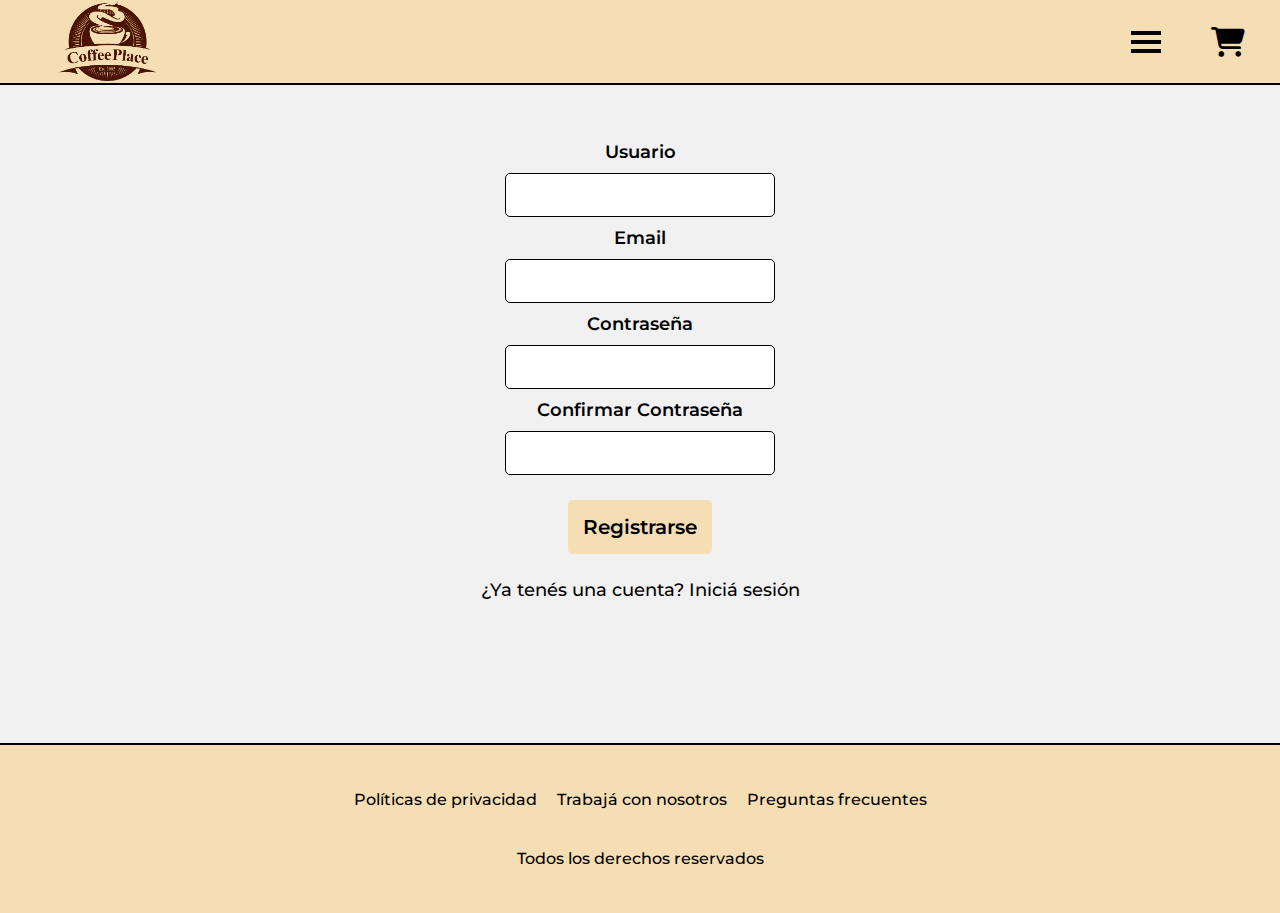
<file: Proyecto Integrador HTML - CSS/pages/register.html>
<!DOCTYPE html>
<html lang="en">
<head>
    <meta charset="UTF-8">
    <meta name="viewport" content="width=device-width, initial-scale=1.0">
    <title>Coffee Place | Register</title>
    <link rel="stylesheet" href="https://cdnjs.cloudflare.com/ajax/libs/font-awesome/6.4.0/css/all.min.css">
    <link rel="stylesheet" href="../assets/css/style.css">
    <link rel="stylesheet" href="../assets/css/login.css">
</head>
<body>
    <body>
        <header>
            <a href="../index.html">
                <img class="logo" src="../assets/img/logo-removebg-preview.png" alt="Logo">
            </a>
            <nav class="navbar">
                <input type="checkbox" id="menu-toggle">
                <label for="menu-toggle" class="bars-menu">
                    <span></span>
                    <span></span>
                    <span></span>
                </label>
                <ul class="navbar-list">
                    <li><a href="../index.html">Inicio</a></li>
                    <li><a href="../index.html#about">Sobre Nosotros</a></li>
                    <li><a href="../index.html#menu">Menú</a></li>
                    <li><a href="../index.html#products">Productos</a></li>
                    <li><a href="../index.html#contact">Contacto</a></li>
                    <li><a href="./login.html" class="login">Login</a></li>
                    <li><a href="./register.html" class="register">Registrarme</a></li>
                </ul>
                <label for="cart-toggle" class="cart-label">
                    <i class="fa-solid fa-cart-shopping cart-icon"></i>
                </label>
                <input type="checkbox" id="cart-toggle">
    
                <div class="cart">
                    <h2>Tus pedidos</h2>
    
                    <div class="cart-item">
                        <div class="item-info">
                            <img src="../assets/img/menu-1.png" alt="">
                            <h3 class="item-title">Americano</h3>
                            <span class="item-price">$ 250</span>
                        </div>
                        <div class="item-handler">
                            <span class="quantity-handler down">-</span>
                            <span class="item-quantity">1</span>
                            <span class="quantity-handler up">+</span>
                        </div>
                    </div>
    
                    <div class="cart-item">
                        <div class="item-info">
                            <img src="../assets/img/menu-2.png" alt="">
                            <h3 class="item-title">Latte</h3>
                            <span class="item-price">$ 280</span>
                        </div>
                        <div class="item-handler">
                            <span class="quantity-handler down">-</span>
                            <span class="item-quantity">1</span>
                            <span class="quantity-handler up">+</span>
                        </div>
                    </div>
    
                    <div class="cart-item">
                        <div class="item-info">
                            <img src="../assets/img/product-1.png" alt="">
                            <h3 class="item-title">Café Tostado Italia</h3>
                            <span class="item-price">$ 4.250</span>
                        </div>
                        <div class="item-handler">
                            <span class="quantity-handler down">-</span>
                            <span class="item-quantity">1</span>
                            <span class="quantity-handler up">+</span>
                        </div>
                    </div>
    
                    <span class="divider"></span>
    
                    <div class="cart-total">
                        <p>Total:</p>
                        <span>$ 4.780</span>
                    </div>
                    <button class="btn-compra">FINALIZAR PEDIDO</button>
                </div>
            </nav>
        </header>
    
        <main>
            <form class="form">
                <label for="username">Usuario</label>
                <input type="text" id="username" required>
                <label for="email">Email</label>
                <input type="email" id="email" required>
                <label for="password">Contraseña</label>
                <input type="password" id="password" required>
                <label for="password">Confirmar Contraseña</label>
                <input type="password" id="password" required>
                <a href="../index.html" class="btn-submit">Registrarse</a>
                <a href="./login.html"><span>¿Ya tenés una cuenta? Iniciá sesión</span></a>
            </form>
        </main>
    
        <footer>
            <div>
                <ul class="footer-links">
                    <li><a href="#">Políticas de privacidad</a></li>
                    <li><a href="#">Trabajá con nosotros</a></li>
                    <li><a href="#">Preguntas frecuentes</a></li>
                </ul>
            </div>
            <p>Todos los derechos reservados</p>
        </footer>
    </body>
</body>
</html>
</file>
<file: E2 Challenge Landing Page/style.css>
* {
    margin: 0;
    padding: 0;
    box-sizing: border-box;
    text-decoration: none;
    list-style-type: none;
    font-family: "Montserrat", sans-serif;
}

body {
    background: black;
}

header {
    background-color: #24252A;
    background: linear-gradient(to bottom, rgb(82, 13, 13), black);
    width: 100%;
    display: flex;
    justify-content: space-between;
    align-items: center;
    height: 70px;
    padding: 0px 30px 0px 30px;
    position: sticky;
    top: 0;
    z-index: 2;
}

.cont-logo {
    display: flex;
    justify-content: center;
    align-items: center;
}

.cont-logo img {
    height: 65px;
    cursor: pointer;
}

.cont-logo span {
    color: crimson;
    font-weight: bolder;
    font-size: 2rem;
    font-style: italic;
    cursor: pointer;
}

.navbar,
.navbar-list {
    display: flex;
    justify-content: center;
    align-items: center;
}

.navbar-list {
    gap: 30px;
}

.navbar-list a {
    text-transform: uppercase;
    font-weight: bold;
    color: #edf0f1;
    transition: color 0.3s ease-in-out;
}

.navbar-list a:hover {
    color: crimson;
}

/* Menu Hamburguesa */
#menu-toggle,
.menu-label {
    display: none;
}

/* main */
main {
    background: black;
    display: flex;
    flex-direction: column;
    justify-content: center;
    align-items: center;
    color: white;
    width: 100%;
}

/* hero */
#hero {
    padding: 70px 0;
    max-width: 1200px;
    display: flex;
    justify-content: space-around;
    align-items: center;
    width: 90%;
    margin: 0 auto;
}

.hero-info {
    display: flex;
    flex-direction: column;
    gap: 20px;
}

.hero-info h1 {
    font-size: 32px;
    font-weight: 800;
    width: 80%;
    min-width: 500px;
    color: crimson;
}

.hero-info h2 {
    font-size: 24px;
    /* min-width: 500px; */
    font-weight: 600;
    width: 90%;
}

.hero-info p {
    font-size: 14px;
    width: 90%;
}

.hero-info-links {
    display: flex;
    justify-content: center;
    align-items: center;
    gap: 100px;
}

.hero-info-links a {
    color: white;
    font-weight: 600;
    background: #24252A;
    width: 150px;
    padding: 15px 0px;
    border-radius: 10px;
    font-size: 14px;
    text-align: center;
    transition: all 0.3s ease-in-out;
}

.hero-info-links a:hover {
    color: crimson;
}

/* hero about */
#hero-about {
    max-width: 1200px;
    display: flex;
    flex-direction: column;
    justify-content: center;
    align-items: center;
    gap: 15px;
    margin: 0 auto;
}

#hero-about h2 {
    font-size: 24px;
    font-weight: 600;
    color: crimson;
}

#hero-about h3 {
    font-size: 18px;
    font-weight: 500;
}

#hero-about p {
    font-size: 14px;
    width: 80%;
}

/* Info */
#info {
    padding-top: 40px;
    max-width: 1200px;
    display: flex;
    flex-direction: column;
    justify-content: center;
    align-items: center;
    gap: 80px;
    margin: 0 auto;
}

.info-cards-container {
    display: flex;
    justify-content: space-around;
    align-items: flex-start;
    gap: 20px;
    flex-wrap: wrap;
    width: 100%;
}

.info-card {
    width: 350px;
    height: 550px;
    padding: 30px 20px;
    display: flex;
    flex-direction: column;
    align-items: center;
    text-align: center;
    gap: 20px;
}

.info-card img {
    width: 100%;
}

.zero-rpm {
    height: 37.5%;
}

.info-card h3 {
    font-size: 18px;
    font-weight: 600;
    color: crimson;
}

.dual-bios,
.info-card p {
    font-size: 14px;
    font-weight: 300;
    padding: 0px 0px 20px 0px;
    color: white;
    line-height: 1.2rem;
}

/* Contact */
#contact {
    display: flex;
    max-width: 1200px;
    justify-content: space-between;
    align-items: center;
    margin: 0 auto;
    padding: 70px 0px;
}

.contact-info {
    display: flex;
    flex-direction: column;
    justify-content: space-between;
    gap: 20px;
}

.contact-info h3 {
    font-size: 24px;
    font-weight: 600;
    color: crimson;
}

.contact-info ul li>span {
    font-size: 18px;
    font-weight: 600;
}

.social-media {
    display: flex;
    font-size: 4rem;
    gap: 40px;
}

.contact-img {
    display: flex;
    justify-content: flex-end;
    padding-right: 50px;
}
.contact-img img {
    width: 70%;
}

/* Footer */
footer {
    color: white;
    display: flex;
    flex-direction: column;
    justify-content: center;
    align-items: center;
    padding: 80px 0px 40px 0px;
    gap: 20px;
    margin: 0 auto;
}

.footer-links {
    display: flex;
    justify-content: center;
    align-items: center;
    gap: 40px;
}

.footer-links a {
    color: white;
    font-weight: bold;
    transition: color 0.3s ease-in-out;
}

.footer-links a:hover {
    color: crimson;
}

footer img {
    width: 80px;
}

/* Mediaqueries */
@media (max-width: 1280px) {
    #hero {
        display: flex;
        flex-direction: column;
        justify-content: center;
        align-items: center;
        text-align: center;
        gap: 40px;
    }

    .hero-info h1,
    .hero-info h2,
    .hero-info p {
        margin: 0 auto;
    }

    .hero-card {
        margin-left: 100px;
    }

    .contact-info {
        margin-left: 100px;
    }
}

@media (max-width: 992px) {
    .navbar {
        gap: 10px;
    }

    .navbar-list {
        position: absolute;
        top: 70px;
        left: 0;
        width: 100%;
        /* height: calc(100vh - 70px); */
        flex-direction: column;
        background: linear-gradient(to bottom, black, rgb(82, 13, 13));
        /* border: 2px solid rgb(82, 13, 13); */
        border-top: none;
        border-radius: 0px 0px 15px 15px;
        align-items: center;
        padding: 45px 30px;
        gap: 60px;
        z-index: 2;
        display: none;
        overflow-y: auto;
        /* transform: translateX(200%);
        transition: all 0.5s ease; */
    }

    .navbar-list a {
        font-size: 18px;
    }

    .menu-label {
        display: flex;
        order: 2;
        cursor: pointer;
    }

    .menu-label img {
        height: 25px;
        width: 30px;
    }

    #menu-toggle:checked+.navbar-list {
        display: flex;
        /* transform: translateX(0%); */
    }

    /* Hero */
    #hero {
        display: flex;
        flex-direction: column;
        gap: 40px;
    }

    .hero-card img {
        width: 90%;
    }

    .hero-info {
        width: 100%;
        text-align: center;
        justify-content: center;
        align-items: center;
        gap: 30px;
    }

    .hero-info h1 {
        width: 90%;
        max-width: 500px;
        min-width: unset;
    }

    .hero-info h2 {
        width: 90%;
        max-width: 500px;
        min-width: unset;
    }

    .hero-info p {
        max-width: 600px;
    }

    .hero-info-links {
        gap: 80px;
    }

    #hero-about {
        text-align: center;
        width: 80%;
    }
}

@media (max-width: 768px) {
    .hero-info h2 {
        width: 60%;
    }

    .contact-img img{
        width: 90%;
    }
}

@media (max-width: 576px) {
    .cont-logo span {
        font-size: 1.5rem;
    }

    #hero {
        margin: 0 auto;
    }

    .hero-info h2 {
        text-align: center;
        max-width: 300px;
        font-size: 22px;
    }

    .hero-info p {
        text-align: center;
        width: 60%;
        font-size: 16px;
    }

    .hero-card {
        /* background-color: white; */
        width: 300px;
        height: 300px;
        margin: 0 auto;
        width: 80%;
    }

    .hero-card img {
        width: 100%;
    }

    .hero-info-links {
        width: 80%;
    }

    #hero-about h2 {
        font-size: 26px;
    }

    #hero-about h3 {
        font-size: 20px;

    }

    #hero-about p {
        font-size: 16px;
        width: 100%;
    }

    .info-card h3 {
        font-size: 20px;
    }

    .info-card {
        width: 90%;
    }
    
    .info-card p,
    .dual-bios {
        font-size: 16px;
        text-align: center;
        width: 90%;
    }

    .zero-rpm {
        margin-top: 70px;
    }

    .contact-info{
        margin: 0 auto;
    }
    
    .contact-img {
        display: none;
    }

    .footer-links {
        width: 80%;
        margin: 0 auto;
    }
}

@media (max-width: 320px) {
    .cont-logo span {
        font-size: 1.2rem;
    }

    .hero-card {
        display: none;
    }
    
    .hero-info-links {
        display: flex;
        flex-direction: column;
        gap: 15px;
    }

    .info-card {
        display: flex;
        gap: 40px;
    }

    .pcb-card {
        margin-top: 50px;
    }

    .footer-links {
        gap: 25px;
        font-size: 14px;
    }
}
</file>
<file: Proyecto Integrador HTML - CSS/assets/css/style.css>
@import url('https://fonts.googleapis.com/css2?family=Montserrat:wght@300;400;500;600;700;800&display=swap');

* {
    margin: 0;
    padding: 0;
    box-sizing: border-box;
    text-decoration: none;
    list-style-type: none;
    font-family: 'Montserrat', sans-serif;
    color: black;
    border: none;
}

body {
    background: #f1f1f2;
}

/* HEADER */
header {
    width: 100%;
    height: 85px;
    position: fixed;
    top: 0;
    display: flex;
    justify-content: space-between;
    align-items: center;
    margin: 0 auto;
    padding: 0px 35px 0px 35px;
    z-index: 2;
    background: wheat;
    border-bottom: 2px solid black;

}

.logo {
    height: 120px;
}

.navbar {
    display: flex;
    gap: 100px;
    justify-content: center;
    align-items: center;
}

.navbar-list li a {
    font-weight: 500;
    transition: all 0.3s ease;
}

.bars-menu {
    display: flex;
    flex-direction: column;
    gap: 5px;
    position: relative;
}

.bars-menu span {
    height: 4px;
    width: 30px;
    background: black;
    display: none;
    transition: transform 0.3s;
}

#menu-toggle:checked~.bars-menu span:nth-child(1) {
    position: absolute;
    top: 0;
    transform: rotate(135deg);
}

#menu-toggle:checked~.bars-menu span:nth-child(2) {
    opacity: 0;
}

#menu-toggle:checked~.bars-menu span:nth-child(3) {
    position: absolute;
    top: 0;
    transform: rotate(225deg);
}

#menu-toggle,
#cart-toggle {
    display: none;
}

.navbar-list {
    display: flex;
    gap: 50px;
}

.cart-icon {
    font-size: 30px;
    cursor: pointer;
    transition: all 0.3s ease;
}

.cart {
    position: absolute;
    top: 85px;
    right: 0;
    padding: 50px 30px;
    background: #884A39;
    border-left: 1px solid black;
    display: flex;
    flex-direction: column;
    gap: 30px;
    height: calc(100vh - 85px);
    z-index: 2;
    transform: translate(200%);
    transition: all 0.5s ease;
    overflow-y: scroll;
}

.cart::-webkit-scrollbar {
    display: none;
}

.cart h2 {
    color: wheat;
    font-size: 22px;
    font-weight: 600;
}

.cart-item {
    display: flex;
    align-items: center;
    justify-content: space-between;
    gap: 25px;
    background-color: #2323234e;
    padding: 20px;
    border: 1px solid black;
    border-radius: 5px;
    flex-wrap: wrap;
}

.cart-item img {
    height: 65px;
    width: 65px;
}

.item-info {
    display: flex;
    justify-content: flex-start;
    align-items: center;
    gap: 10px;
}

.item-title {
    color: wheat;
    font-weight: 600;
    font-size: 14px;
}

.item-price {
    color: wheat;
    font-size: 16px;
    font-weight: 800;
}

.item-handler {
    display: flex;
    align-items: center;
    justify-content: center;
    gap: 20px;
}

.quantity-handler {
    display: flex;
    justify-content: center;
    align-items: center;
    padding: 2px 8px;
    color: wheat;
    font-size: 30px;
    font-weight: 600;
    cursor: pointer;
}

.item-quantity {
    color: wheat;
    font-size: 18px;
    font-weight: 600;
}

.divider {
    margin-top: 20px;
    border: 1px solid wheat;
}

.cart-total {
    display: flex;
    justify-content: space-between;
    align-items: baseline;
}

.cart-total p {
    color: wheat;
    font-weight: 700;
}

.cart-total span {
    color: wheat;
    font-weight: 600;
    font-size: 18px;
}

/*Toggle del carro*/
#cart-toggle:checked+.cart {
    transform: translate(0%);
    transition: all 0.5s ease;
}



/* HERO */
#hero {
    min-height: 80vh;
    display: flex;
    align-items: end;
    justify-content: center;
    flex-direction: column;
    background: url(../img/hero-img.jpg) no-repeat center/cover;
    background-size: cover;
    background-position: center;
    gap: 1rem;
    margin: 0 auto;
}

#hero h1 {
    font-size: 3rem;
    /* width: 100%; */
    text-transform: uppercase;
    max-width: 45rem;
    color: #fff;
    text-shadow: -1.5px 0 black, 0 1.5px black, 1.5px 0 black, 0 -1.5px black;
}

#hero p {
    font-size: 2rem;
    max-width: 45rem;
    color: #fff;
    text-shadow: -1.5px 0 black, 0 1.5px black, 1.5px 0 black, 0 -1.5px black;
}


/* ABOUT */
#about {
    display: flex;
    flex-direction: column;
    align-items: center;
    padding-top: 100px;
    gap: 50px;
    margin: 0 auto;
}

#about h2 {
    font-size: 2rem;
    text-transform: uppercase;
    position: relative;
}

.about-container {
    display: flex;
    justify-content: center;
    align-items: center;
    background: wheat;
    border: 2px solid black;
    flex-wrap: wrap;
}

.about-container img {
    width: 50%;
    background-position: center;
    background-size: cover;
}

.about-info {
    width: 50%;
    display: flex;
    flex-direction: column;
    align-items: left;
    flex-wrap: wrap;
    gap: 10px;
    padding-left: 20px;
}

.about-info h3 {
    font-size: 2rem;

}

.about-info p {
    max-width: 45rem;
    font-size: 20px;
}

/* MENU | PRODUCTS */
#menu,
#products {
    padding-top: 100px;
    margin: 0 auto;
}

#menu h2,
#products h2,
#contact h2 {
    text-align: center;
    text-transform: uppercase;
    font-size: 2rem;
    padding-bottom: 50px;
    position: relative;
}

.menu-container,
.products-container {
    display: flex;
    flex-wrap: wrap;
    align-items: center;
    justify-content: center;
    gap: 25px;
    width: 100%;
}

/* .menu-container {
    max-width: 900px;
    margin: 0 auto;
    gap: 50px;
} */

.menu-item,
.product {
    padding: 1rem;
    border-radius: 15px;
    display: flex;
    flex-direction: column;
    justify-content: center;
    gap: 20px;
    border: 2px solid black;
}

.menu-item img {
    width: 180px;
    height: 150px;
}

.menu-info,
.product-info {
    display: flex;
    flex-direction: column;
    align-items: center;
    gap: 15px;
}

.btn-compra {
    background: wheat;
    padding: 10px;
    border-radius: 5px;
    cursor: pointer;
    font-size: 18px;
    font-weight: 600;
    transition: color 0.3s ease;
}

.product img {
    width: 320px;
    height: 250px;
}


/* CONTACT */
#contact {
    display: flex;
    flex-direction: column;
    flex-wrap: wrap;
    padding: 100px 0px;
    margin: 0 auto;
    /* max-width: 1600px; */
}

.contact-container {
    display: flex;
    justify-content: space-around;
    flex-wrap: wrap;
}

form {
    display: flex;
    flex-direction: column;
    gap: 10px;
    flex: 1 1 45rem;
    text-align: center;
}

form .btn-send {
    align-self: center;
}

.inputBox {
    display: flex;
    align-items: center;
    gap: 10px;
}

.inputBox input,
.inputBox textarea {
    display: flex;
    gap: 10px;
    width: 100%;
    padding: 1.5rem;
    font-size: 1.2rem;
    color: black;
    text-transform: none;
    background: none;
    border: 2px solid black;
    border-radius: 5px;
}

.inputBox span {
    font-size: 2rem;
}

.btn-send {
    background: wheat;
    border-radius: 5px;
    padding: 1rem 1rem;
    cursor: pointer;
    display: inline-block;
    font-size: 1.5rem;
    font-weight: 600;
    display: flex;
    justify-content: center;
    transition: color 0.3s ease;
}

.contact-info {
    display: flex;
    flex-direction: column;
    justify-content: left;
    align-items: start;
    gap: 20px;
}

.contact-info p {
    display: flex;
    gap: 10px;
    font-size: 1.2rem;
}

.social {
    display: flex;
    gap: 20px;
    font-size: 2.5em;
}

.map {
    max-width: 600px;
}

/* footer */
footer {
    background: wheat;
    display: flex;
    flex-direction: column;
    justify-content: center;
    align-items: center;
    gap: 40px;
    padding: 45px 0;
    border-top: 2px solid black;
}

footer a,
footer p {
    color: black;
    font-size: 16px;
    font-weight: 500;
    transition: all 0.3s ease;
}

.footer-links {
    display: flex;
    justify-content: center;
    gap: 20px;
}

/* ---------------------- Mediaqueries ---------------------- */
@media (max-width: 1307px) {
    .map {
        margin-top: 40px;
    }
}


@media (max-width: 1284px) {
    .navbar {
        gap: 50px;
    }

    .navbar-list {
        position: absolute;
        width: 100%;
        top: 85px;
        left: 0;
        flex-direction: column;
        align-items: center;
        justify-content: space-around;
        background: #C38154;
        gap: 50px;
        padding: 45px 30px;
        z-index: 2;
        border-radius: 0px 0px 15px 15px;
        border-bottom: 2px solid black;
        transform: translateX(200%);
        transition: all 0.4s ease;
    }

    .bars-menu span {
        display: flex;
    }

    #menu-toggle:checked~.navbar-list {
        transform: translateX(0);
    }
}


@media (max-width: 992px) {
    .navbar {
        gap: 25px;
    }
    
    .about-info h3 {
        font-size: 1.5rem;
    }

    .about-info p {
        font-size: 18px;
    }

    .menu-container {
        max-width: 756px;
        gap: 25px;
        margin: 0 auto;
    }
}


@media (max-width: 768px) {
    .about-container img {
        width: 100%;
        height: 320px;
    }
    
    .about-info {
        width: 90%;
        padding: 30px 0;
    }
    
    .contact-container {
        gap: 25px;
        padding: 0px 15px;
    }

    .inputBox input,
    .inputBox textarea {
        font-size: 1.1rem;
    }
    
    .contact-container {
        flex-direction: column;
        align-items: center;
        gap: 50px;
    }
    
    .map {
        margin-top: 0px;
    }
    
    .map iframe {
        width: 100%;
    }
}


@media (max-width: 582px) {
    header {
        padding: 0;
    }

    .navbar {
        gap: 25px;
    }

    .cart-icon {
        padding-right: 22px;
    }

    #hero {
        padding: 0 15px;
        text-align: center;
    }

    #hero h1 {
        font-size: 36px;
    }

    #hero p {
        font-size: 28px;
    }

    .about-info {
        width: 90%;
        padding: 20px 0;
    }

    .about-container img {
        width: 100%;
        height: 250px;
    }

    .cart-item,
    .item-info {
        flex-direction: column;
    }

    .product img {
        width: 280px;
        height: 210px;
    }

    .footer-links {
        flex-direction: column;
        text-align: center;
    }
}


@media (max-width: 372px) {
    #about h2 {
        text-align: center;
    }

    .product img {
        width: 200px;
        height: 130px;
    }

    .inputBox input,
    .inputBox textarea {
        font-size: 14px;
        padding: 15px;
    }

    .inputBox span {
        font-size: 1.5rem;
    }

    .contact-info p {
        font-size: 16px;
    }
}

/* ---------------------- Animaciones ---------------------- */
html {
    scroll-behavior: smooth;
}

.navbar-list li a:hover,
.footer-links li a:hover {
    color: white;
    transition: all 0.3s ease;
    font-size: 18px;
}

.btn-compra:hover,
.btn-send:hover,
.cart-icon:hover {
    color: white;
    transition: all 0.3s ease;
}
</file>
<file: Javascript/E1 Condicionales, Ciclos y Funciones/style.css>
@import url('https://fonts.googleapis.com/css2?family=Roboto:wght@400;500&display=swap');

* {
    margin: 0;
    padding: 0;
    box-sizing: border-box;
    font-family: 'Roboto', sans-serif;
}

body {
    background-color: black;
    color: rgba(255, 255, 255, 0.911);
}

h1 {
    padding: 50px;
}

h2 {
    font-size: 20px;
    color: crimson;
    padding: 15px 15px 10px 15px;
}

p {
    font-size: 18px;
    padding: 5px 15px;
}
</file>
<file: Proyecto Integrador HTML - CSS/assets/css/login.css>
.form {
    display: flex;
    flex-direction: column;
    justify-content: center;
    align-items: center;
    gap: 10px;
    height: 82.5vh;
}

.form label {
    font-size: 18px;
    font-weight: 600;
    text-align: center;
}

.form input {
    border-radius: 5px;
    padding: 10px;
    outline: none;
    border: 1px solid black;
    font-size: 18px;
    transition: all 0.5s ease;
}

.form a {
    margin-top: 15px;
}
.form a span {
    font-size: 18px;
    font-weight: 500;
    text-align: center;
}

input:focus {
    background: wheat;
    transition: all 0.5s ease;
}

.btn-submit {
    background: wheat;
    padding: 15px;
    border-radius: 5px;
    font-size: 20px;
    font-weight: 600;
    margin-top: 20px;
    text-align: center;
    transition: all 0.3s ease;
}

.btn-submit:hover {
    color: white;
    transition: all 0.3s ease;
}

.form a span:hover {
    font-weight: 600;
}

@media (max-width:576px) {
    .form {
        height: 92vh;
    }
}
</file>
